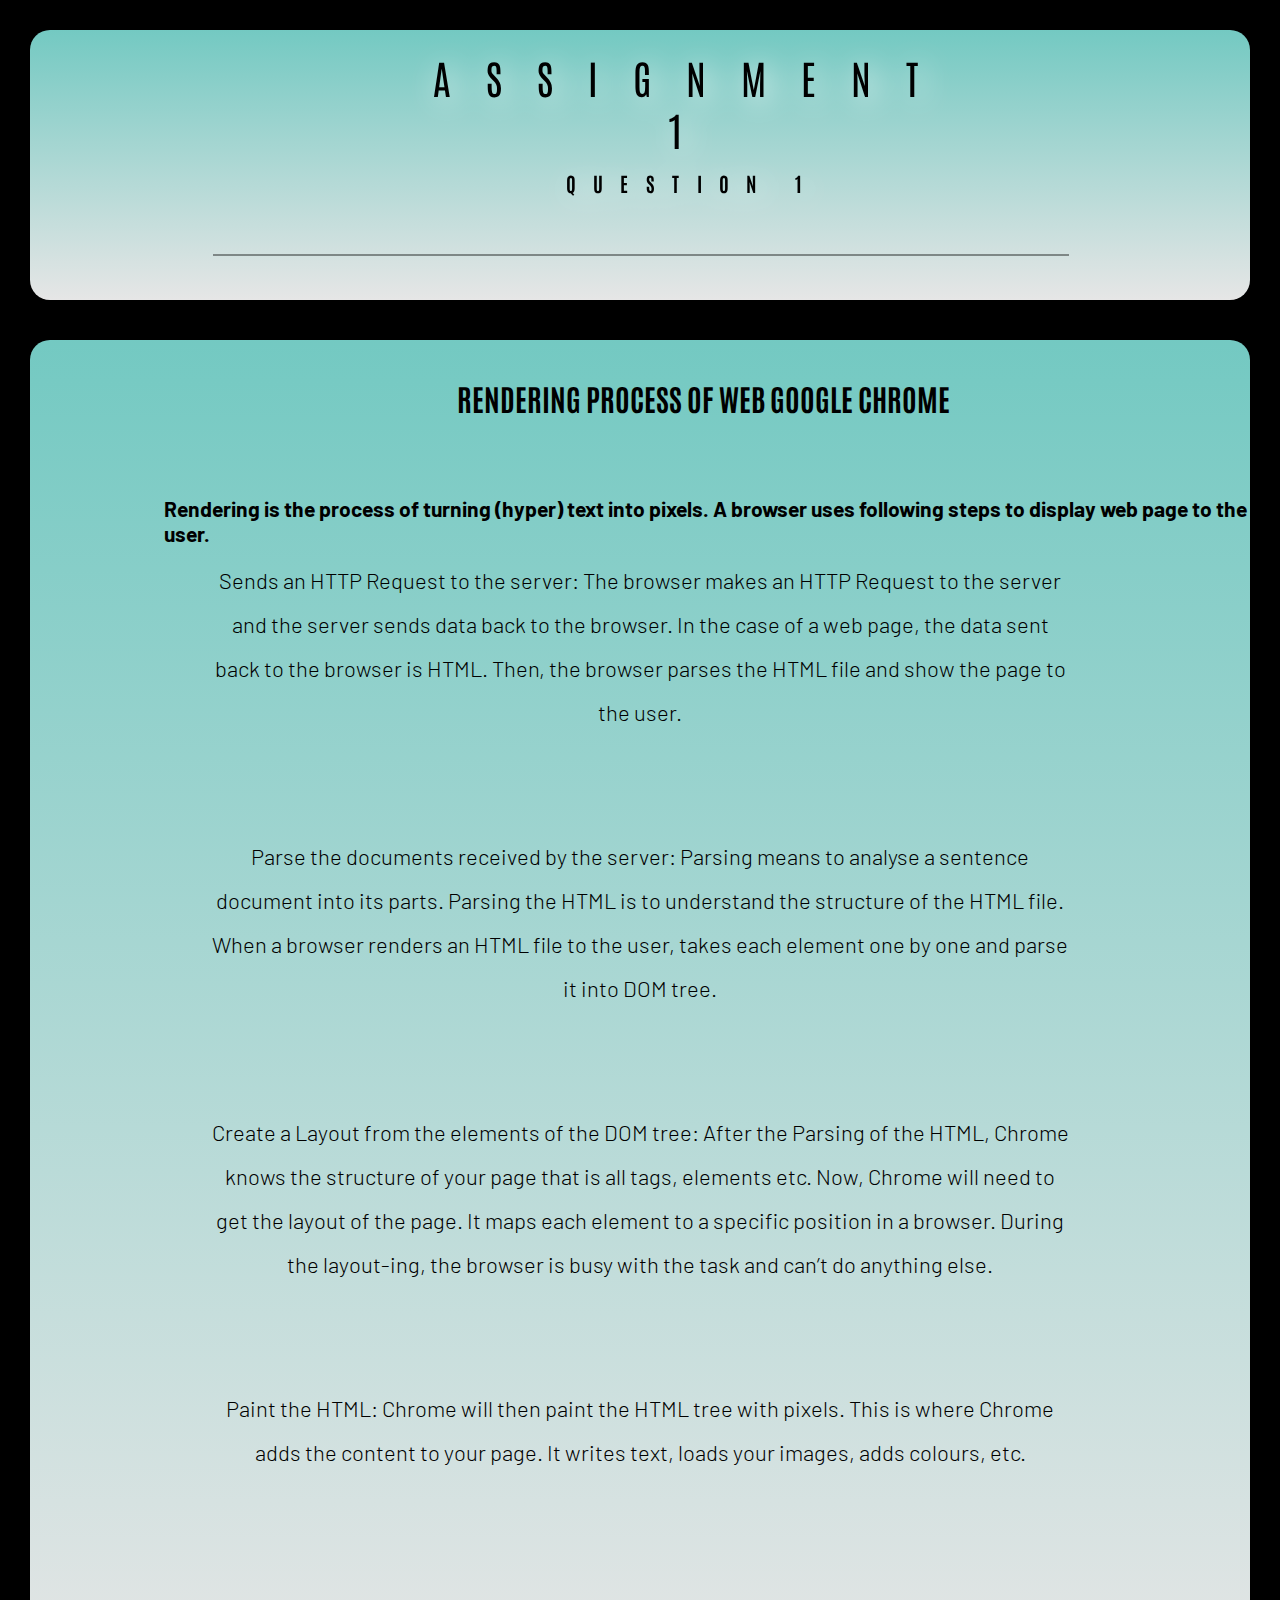
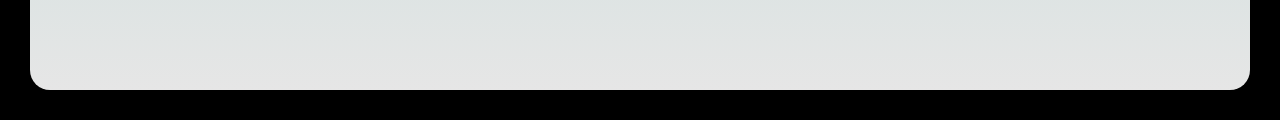
<file: Assignment1_Question1.html>
<!DOCTYPE html>
<html lang="en">

<head>
    <meta charset="UTF-8">
    <meta http-equiv="X-UA-Compatible" content="IE=edge">
    <meta name="viewport" content="width=device-width, initial-scale=1.0">
    <link
        href="https://fonts.googleapis.com/css2?family=Antonio:wght@300&family=Barlow:wght@200&family=Inconsolata:wght@300&display=swap"
        rel="stylesheet">
    <title>Assignment1_Question1</title>

    <style>
        body {
            margin: 0px;
            box-sizing: border-box;
            background-color: black;
        }

        .header {
            display: block;
            margin: 30px;
            position: relative;
        }

        .header1 {
            height: 30vh;
            background-size: cover;
            background-position: top;
            position: relative;
            /* clip-path: polygon(0 0, 100% 0, 100% 75vh, 0 100%); */
            border-radius: 20px;
        }

        .textbox {
            font-family: 'Antonio', sans-serif;
            /* font-family: 'Barlow', sans-serif;
            font-family: 'Inconsolata', monospace; */
            position: absolute;
            top: 0%;
            left: 33%;
            transform: translate(-50%, -50%);

        }

        .heading_primary {
            position: absolute;
            color: #000000;
            text-transform: uppercase;
            backface-visibility: hidden;

        }

        .heading_primary_main {
            display: block;
            color: #000000;
            text-align: center;
            font-size: 40px;
            font-weight: 400;
            letter-spacing: 35px;
            text-shadow: 5px 5px 30px #ffffff;
            animation-name: moveInLeft;
            /* animation-duration: 1s;
            animation-timing-function: ease-out; */
        }

        .heading_primary_sub {
            display: block;
            color: #000000;
            text-align: center;
            display: block;
            font-size: 20px;
            font-weight: 700;
            margin-top: 15px;
            letter-spacing: 17.4px;
            text-shadow: 5px 5px 30px #ffffff;
            /* animation: moveInRight 1s ease-out; */
        }


        .hr_1 {
            position: absolute;
            border: 1px solid #000000;
            top: 80%;
            width: 70%;
            left: 15%;
            opacity: 0.4;
        }

        /* .about_heading {
            position: absolute;
            top: 38%;
            left: 44%;
            font-family: 'Antonio', sans-serif;
            text-shadow: 5px 5px 20px #dbd3d3;
        } */

        .section_1 {
            display: block;
            position: absolute;
            top: 47%;
            left: 24%;
            text-align: center;
            text-shadow: 5px 5px 20px #dbd3d3;
            color: rgb(0, 0, 0);
            font-family: 'Antonio', sans-serif;

        }

        .content_1 {
            padding-left: 40px;

        }

        .header2 {
            height: 150vh;
            margin-top: 40px;
            background-image: linear-gradient(to bottom, rgba(57, 26, 78, 0.9), rgba(236, 189, 203, 0.9));
            background-size: cover;
            background-position: top;
            position: relative;
            /* clip-path: polygon(0 0, 100% 0, 100% 75vh, 0 100%); */
            border-radius: 20px;
        }

        .header1,
        .header2 {
            background-image: linear-gradient(to bottom, rgba(128, 223, 215, 0.9), rgba(255, 255, 255, 0.9));
        }

        .topcontent {
            position: absolute;
            top: 10%;
            left: 11%;
            font-family: 'Barlow', sans-serif;
            font-size: 18px;
            font-weight: 100;

        }

        .header2_11 {
            font-family: 'Antonio', sans-serif;
            position: absolute;
            font-size: 20px;
            font-weight: 300;
            top: 1%;
            left: 35%;
        }

        .header2_12 {
            /* font-family: 'Antonio', sans-serif; */
            font-family: 'Barlow', sans-serif;
            /* font-family: 'Inconsolata', monospace; */
            position: absolute;
            font-size: 22px;
            font-weight: 300;
            /* left: 15%; */
            text-align: center;
            margin: 0px 80px 0px 80px;
            line-height: 2;
            top: 5%;

        }

    </style>
</head>

<body>
    <header class="header">
        <div class="header1">
            <div class="textbox">
                <h1 class="heading_primary">
                    <span class="heading_primary_main">Assignment 1</span>
                    <span class="heading_primary_sub">Question 1</span>
                </h1>
            </div>
            <hr class="hr_1">

            <!-- <h2 class="about_heading"></h2> -->
        </div>
        <div class="header2">
            <div class="header2_1">
                <span class="header2_11">
                    <h2>RENDERING PROCESS OF WEB GOOGLE CHROME</h2>
                </span>
                <span class="topcontent">
                    <h3>
                        Rendering is the process of turning (hyper) text into pixels. A browser uses following steps to display web page to the user.
                    </h3>
                </span>
                <span class="header2_12">
                    <span>
                        <p style="margin: 150px 100px 100px 100px;">
                            Sends an HTTP Request to the server: The browser makes an HTTP Request to the server and the server sends data back to the browser. In the case of a web page, the data sent back to the browser is HTML. Then, the browser parses the HTML file and show the page to the user.
                        </p>
                    </span>
                    <span>
                        <p style="margin: 100px;">
                            Parse the documents received by the server: Parsing means to analyse a sentence document into its parts. Parsing the HTML is to understand the structure of the HTML file. When a browser renders an HTML file to the user, takes each element one by one and parse it into DOM tree.
                        </p>
                    </span>
                    <span>
                        <p style="margin: 100px;">
                            Create a Layout from the elements of the DOM tree: After the Parsing of the HTML, Chrome knows the structure of your page that is all tags, elements etc. Now, Chrome will need to get the layout of the page. It maps each element to a specific position in a browser. During the layout-ing, the browser is busy with the task and can’t do anything else.
                        </p>
                    </span>
                    <span>
                        <p style="margin: 100px;">
                            Paint the HTML: Chrome will then paint the HTML tree with pixels. This is where Chrome adds the content to your page. It writes text, loads your images, adds colours, etc.
                        </p>
                    </span>
                </span>
            </div>
    </header>
</body>

</html>
</file>
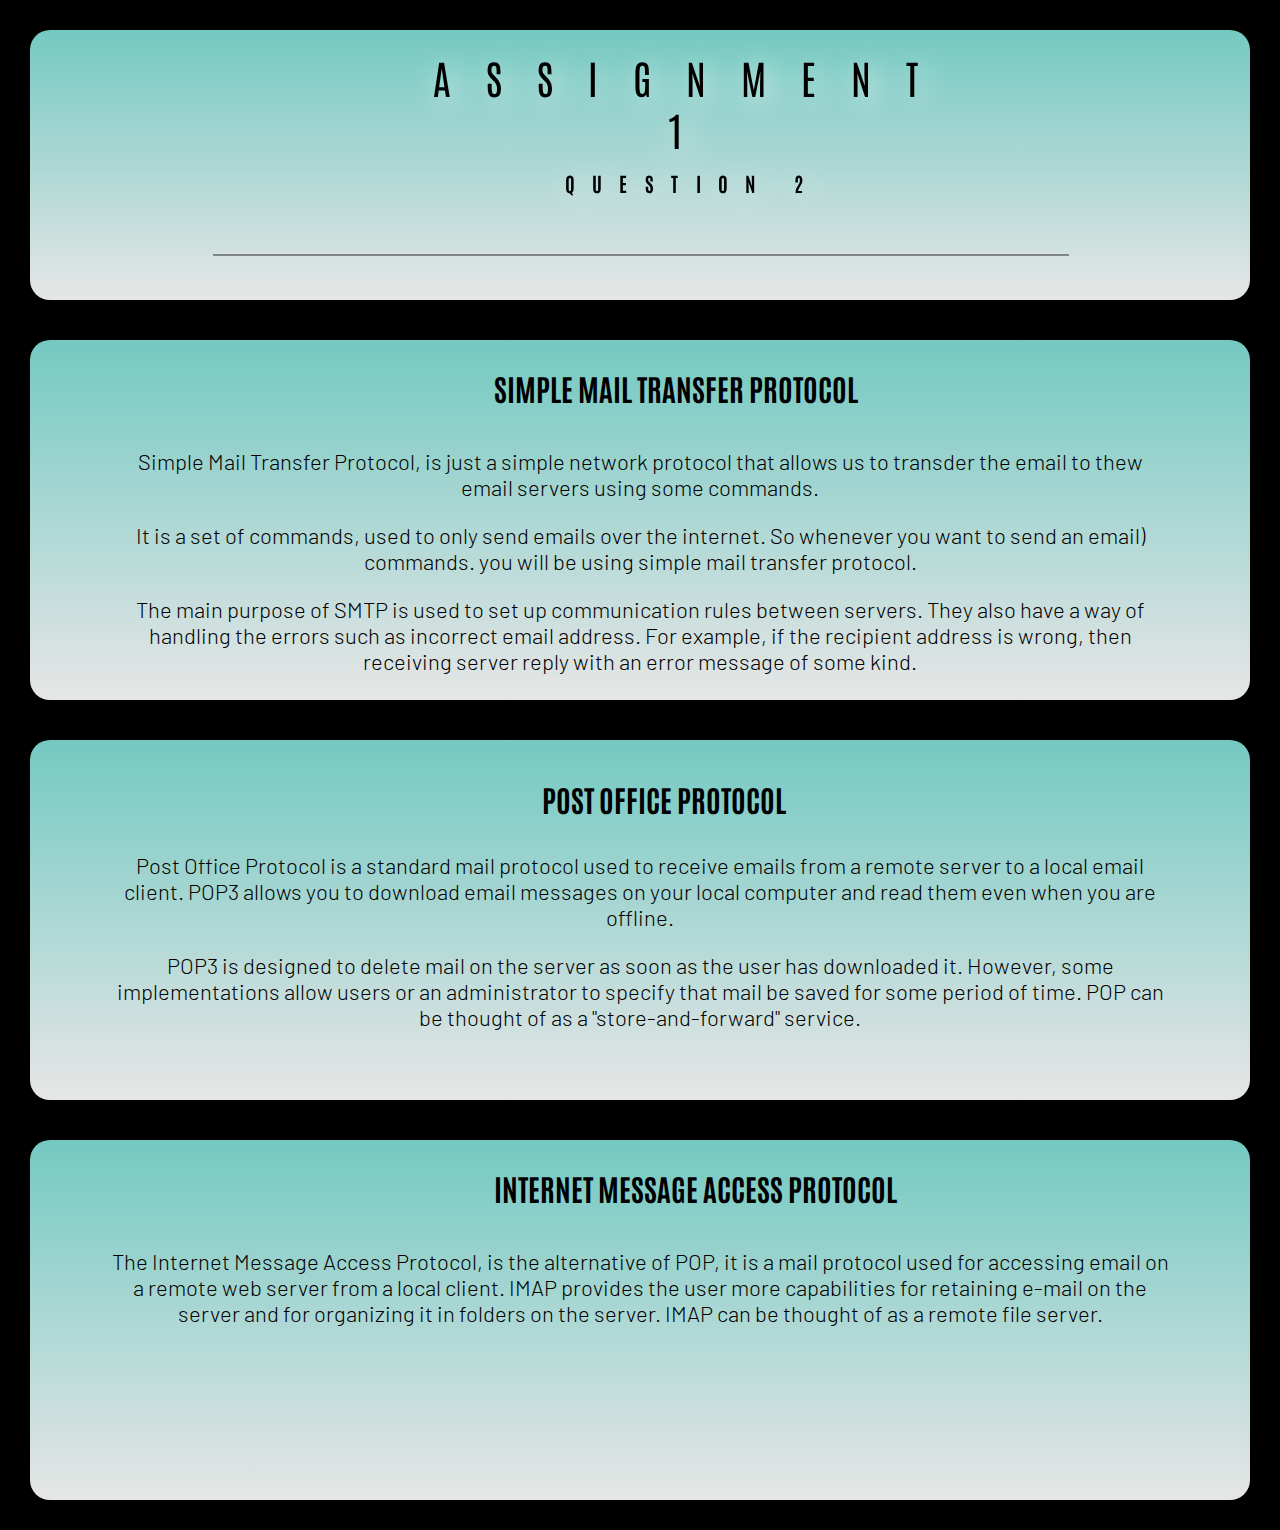
<file: Assignment1_Question2.html>
<!DOCTYPE html>
<html lang="en">

<head>
    <meta charset="UTF-8">
    <meta http-equiv="X-UA-Compatible" content="IE=edge">
    <meta name="viewport" content="width=device-width, initial-scale=1.0">
    <link
        href="https://fonts.googleapis.com/css2?family=Antonio:wght@300&family=Barlow:wght@200&family=Inconsolata:wght@300&display=swap"
        rel="stylesheet">
    <title>Assignment1_Question2</title>

    <style>
        body {
            margin: 0px;
            box-sizing: border-box;
            background-color: black;
        }

        .header {
            display: block;
            margin: 30px;
            position: relative;
        }

        .header1 {
            height: 30vh;
            background-size: cover;
            background-position: top;
            position: relative;
            /* clip-path: polygon(0 0, 100% 0, 100% 75vh, 0 100%); */
            border-radius: 20px;
        }

        .textbox {
            font-family: 'Antonio', sans-serif;
            /* font-family: 'Barlow', sans-serif;
            font-family: 'Inconsolata', monospace; */
            position: absolute;
            top: 0%;
            left: 33%;
            transform: translate(-50%, -50%);

        }

        .heading_primary {
            position: absolute;
            color: #000000;
            text-transform: uppercase;
            backface-visibility: hidden;

        }

        .heading_primary_main {
            display: block;
            color: #000000;
            text-align: center;
            font-size: 40px;
            font-weight: 400;
            letter-spacing: 35px;
            text-shadow: 5px 5px 30px #ffffff;
            animation-name: moveInLeft;
            /* animation-duration: 1s;
            animation-timing-function: ease-out; */
        }

        .heading_primary_sub {
            display: block;
            color: #000000;
            text-align: center;
            display: block;
            font-size: 20px;
            font-weight: 700;
            margin-top: 15px;
            letter-spacing: 17.4px;
            text-shadow: 5px 5px 30px #ffffff;
            /* animation: moveInRight 1s ease-out; */
        }


        .hr_1 {
            position: absolute;
            border: 1px solid #000000;
            top: 80%;
            width: 70%;
            left: 15%;
            opacity: 0.4;
        }

        /* .about_heading {
            position: absolute;
            top: 38%;
            left: 44%;
            font-family: 'Antonio', sans-serif;
            text-shadow: 5px 5px 20px #dbd3d3;
        } */

        .section_1 {
            display: block;
            position: absolute;
            top: 47%;
            left: 24%;
            text-align: center;
            text-shadow: 5px 5px 20px #dbd3d3;
            color: rgb(0, 0, 0);
            font-family: 'Antonio', sans-serif;

        }

        .content_1 {
            padding-left: 40px;

        }

        .header2 {
            height: 40vh;
            margin-top: 40px;
            background-image: linear-gradient(to bottom, rgba(57, 26, 78, 0.9), rgba(236, 189, 203, 0.9));
            background-size: cover;
            background-position: top;
            position: relative;
            /* clip-path: polygon(0 0, 100% 0, 100% 75vh, 0 100%); */
            border-radius: 20px;
        }

        .header3 {
            height: 40vh;
            margin-top: 40px;
            background-image: linear-gradient(to bottom, rgba(57, 26, 78, 0.9), rgba(236, 189, 203, 0.9));
            background-size: cover;
            background-position: top;
            position: relative;
            /* clip-path: polygon(0 0, 100% 0, 100% 75vh, 0 100%); */
            border-radius: 20px;
        }

        .header1,
        .header2,
        .header3,
        .header4{
            background-image: linear-gradient(to bottom, rgba(128, 223, 215, 0.9), rgba(255, 255, 255, 0.9));
        }

        .header2 {
            position: relative;
        }

        .header2_11 {
            font-family: 'Antonio', sans-serif;
            position: absolute;
            font-size: 20px;
            font-weight: 300;
            top: 1%;
            left: 38%;
        }

        .header2_12 {
            /* font-family: 'Antonio', sans-serif; */
            font-family: 'Barlow', sans-serif;
            /* font-family: 'Inconsolata', monospace; */
            position: absolute;
            font-size: 22px;
            font-weight: 300;
            top: 30%;
            /* left: 15%; */
            text-align: center;
            margin: 0px 80px 0px 80px;
        }
        .header3 {
            position: relative;
        }

        .header3_11 {
            font-family: 'Antonio', sans-serif;
            position: absolute;
            font-size: 20px;
            font-weight: 300;
            top: 4%;
            left: 42%;
        }

        .header3_12 {
            /* font-family: 'Antonio', sans-serif; */
            font-family: 'Barlow', sans-serif;
            /* font-family: 'Inconsolata', monospace; */
            position: absolute;
            font-size: 22px;
            font-weight: 300;
            top: 25%;
            /* left: 15%; */
            text-align: center;
            margin: 0px 80px 0px 80px;
        }

        .header4 {
            position: relative;
            height: 40vh;
        }

        .header4_11 {
            font-family: 'Antonio', sans-serif;
            position: absolute;
            font-size: 20px;
            font-weight: 300;
            top: 7%;
            left: 40%;
        }

        .header4_12 {
            /* font-family: 'Antonio', sans-serif; */
            font-family: 'Barlow', sans-serif;
            /* font-family: 'Inconsolata', monospace; */
            position: absolute;
            font-size: 22px;
            font-weight: 300;
            top: 25%;
            /* left: 15%; */
            text-align: center;
            margin: 0px 80px 0px 80px;
        }

    </style>
</head>

<body>
    <header class="header">
        <div class="header1">
            <div class="textbox">
                <h1 class="heading_primary">
                    <span class="heading_primary_main">Assignment 1</span>
                    <span class="heading_primary_sub">Question 2</span>
                </h1>
            </div>
            <hr class="hr_1">

            <!-- <h2 class="about_heading"></h2> -->
        </div>
        <div class="header2">
            <div class="header2_1">
                <span class="header2_11">
                    <h2>SIMPLE MAIL TRANSFER PROTOCOL</h2>
                </span>
                <span class="header2_12">Simple Mail Transfer Protocol, is just a simple network protocol that allows us to transder the email to thew email servers using some commands. <p>It is a set of commands, used to only send emails over the internet. So whenever you want to send an email) commands. you will be using simple mail transfer protocol.</p> <p>The main purpose of SMTP is used to set up communication rules between servers. They also have a way of handling the errors such as incorrect email address. For example, if the recipient address is wrong, then receiving server reply with an error message of some kind.</p></span>
            </div>
        </div>
        <div class="header3">
            <div class="header3_1">
                <span class="header3_11">
                    <h2>POST OFFICE PROTOCOL</h2>
                </span>
                <span class="header3_12"><p>Post Office Protocol is a standard mail protocol used to receive emails from a remote server to a local email client. POP3 allows you to download email messages on your local computer and read them even when you are offline.</p> <p>POP3 is designed to delete mail on the server as soon as the user has downloaded it. However, some implementations allow users or an administrator to specify that mail be saved for some period of time. POP can be thought of as a "store-and-forward" service.</p>
                </span>
            </div>
        </div>
        <div class="header2">
            <div class="header2_1">
                <span class="header2_11">
                    <h2>INTERNET MESSAGE ACCESS PROTOCOL</h2>
                </span>
                <span class="header2_12">The Internet Message Access Protocol, is the alternative of POP, it is a mail protocol used for accessing email on a remote web server from a local client. IMAP provides the user more capabilities for retaining e-mail on the server and for organizing it in folders on the server. IMAP can be thought of as a remote file server.
                </span>
            </div>
        </div>
    </header>
</body>

</html>
</file>
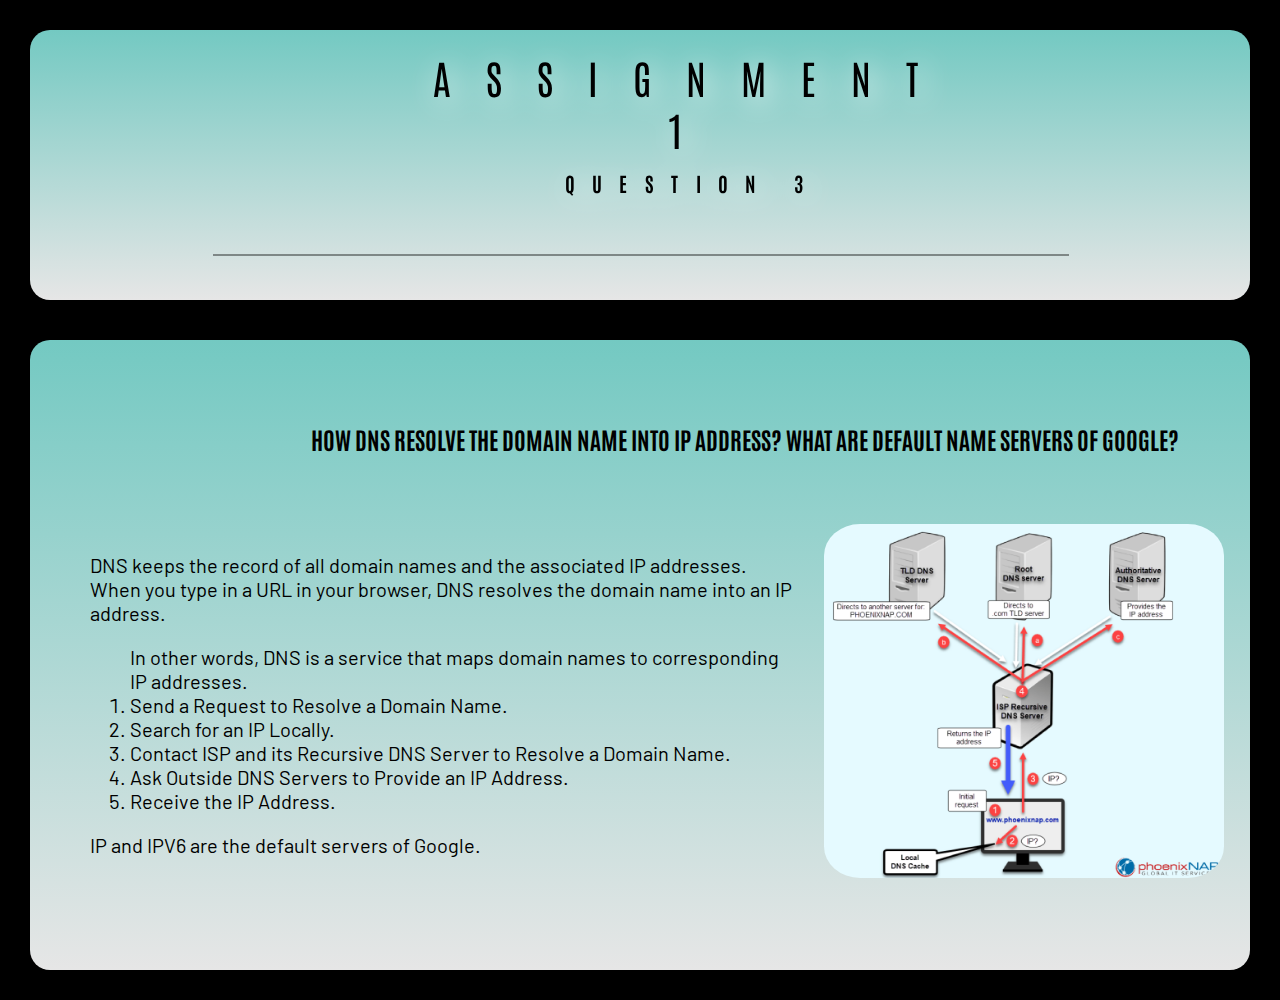
<file: Assignment1_Question3.html>
<!DOCTYPE html>
<html lang="en">

<head>
    <meta charset="UTF-8">
    <meta http-equiv="X-UA-Compatible" content="IE=edge">
    <meta name="viewport" content="width=device-width, initial-scale=1.0">
    <link
        href="https://fonts.googleapis.com/css2?family=Antonio:wght@300&family=Barlow:wght@200&family=Inconsolata:wght@300&display=swap"
        rel="stylesheet">
    <title>Assignment1_Question3</title>

    <style>
        body {
            margin: 0px;
            box-sizing: border-box;
            background-color: black;
        }

        .header {
            display: block;
            margin: 30px;
            position: relative;
        }

        .header1 {
            height: 30vh;
            background-size: cover;
            background-position: top;
            position: relative;
            /* clip-path: polygon(0 0, 100% 0, 100% 75vh, 0 100%); */
            border-radius: 20px;
        }

        .textbox {
            font-family: 'Antonio', sans-serif;
            /* font-family: 'Barlow', sans-serif;
            font-family: 'Inconsolata', monospace; */
            position: absolute;
            top: 0%;
            left: 33%;
            transform: translate(-50%, -50%);

        }

        .heading_primary {
            position: absolute;
            color: #000000;
            text-transform: uppercase;
            backface-visibility: hidden;

        }

        .heading_primary_main {
            display: block;
            color: #000000;
            text-align: center;
            font-size: 40px;
            font-weight: 400;
            letter-spacing: 35px;
            text-shadow: 5px 5px 30px #ffffff;
            animation-name: moveInLeft;
            /* animation-duration: 1s;
            animation-timing-function: ease-out; */
        }

        .heading_primary_sub {
            display: block;
            color: #000000;
            text-align: center;
            display: block;
            font-size: 20px;
            font-weight: 700;
            margin-top: 15px;
            letter-spacing: 17.4px;
            text-shadow: 5px 5px 30px #ffffff;
            /* animation: moveInRight 1s ease-out; */
        }


        .hr_1 {
            position: absolute;
            border: 1px solid #000000;
            top: 80%;
            width: 70%;
            left: 15%;
            opacity: 0.4;
        }

        /* .about_heading {
            position: absolute;
            top: 38%;
            left: 44%;
            font-family: 'Antonio', sans-serif;
            text-shadow: 5px 5px 20px #dbd3d3;
        } */

        .section_1 {
            display: block;
            position: absolute;
            top: 47%;
            left: 24%;
            text-align: center;
            text-shadow: 5px 5px 20px #dbd3d3;
            color: rgb(0, 0, 0);
            font-family: 'Antonio', sans-serif;

        }

        .content_1 {
            padding-left: 40px;
            font-family: 'Barlow', sans-serif;
            font-size: 20px;
            /* font-weight: 400; */

        }

        .header2 {
            height: 70vh;
            margin-top: 40px;
            background-image: linear-gradient(to bottom, rgba(57, 26, 78, 0.9), rgba(236, 189, 203, 0.9));
            background-size: cover;
            background-position: top;
            position: relative;
            /* clip-path: polygon(0 0, 100% 0, 100% 75vh, 0 100%); */
            border-radius: 20px;
        }

        .header3 {
            height: 100vh;
            margin-top: 40px;
            background-image: linear-gradient(to bottom, rgba(57, 26, 78, 0.9), rgba(236, 189, 203, 0.9));
            background-size: cover;
            background-position: top;
            position: relative;
            /* clip-path: polygon(0 0, 100% 0, 100% 75vh, 0 100%); */
            border-radius: 20px;
        }

        .header1,
        .header2,
        .header3 {
            background-image: linear-gradient(to bottom, rgba(128, 223, 215, 0.9), rgba(255, 255, 255, 0.9));
        }

        .header2 {
            position: relative;
            font-family: 'Antonio', sans-serif
        }

        .header2_11 {
            font-family: 'Antonio', sans-serif;
            position: absolute;
            font-size: 20px;
            font-weight: 300;
            top: 7%;
            left: 44%;
        }

        .header2_12 {
            position: absolute;
            top: 10%;
            left: 23%;
        }

        .dnsimg{
            width: 400px;
            text-align: center;
            border: 2px;
            padding: 5px;
            border-bottom: 50px;
            border-radius: 10%;
        }

        table{
            position: absolute;
            top: 25%;
        }

    </style>
</head>

<body>
    <header class="header">
        <div class="header1">
            <div class="textbox">
                <h1 class="heading_primary">
                    <span class="heading_primary_main">Assignment 1</span>
                    <span class="heading_primary_sub">Question 3</span>
                </h1>
            </div>
            <hr class="hr_1">

            <!-- <h2 class="about_heading"></h2> -->
        </div>
        <div class="header2">
            <h2 class="header2_12">HOW DNS RESOLVE THE DOMAIN NAME INTO IP ADDRESS? WHAT ARE DEFAULT NAME SERVERS OF GOOGLE?
            </h2>
            <table cellspacing="20">
                <tr>
                    <td class="content_1">
                        <h1></h2>
                            <p>DNS keeps the record of all domain names and the associated IP addresses. When you type in a URL in your browser, DNS resolves the domain name into an IP address.</p>
                            <p>
                                <ol>In other words, DNS is a service that maps domain names to corresponding IP addresses.
                                    <li>Send a Request to Resolve a Domain Name.</li>
                                    <li>Search for an IP Locally.</li>
                                    <li>Contact ISP and its Recursive DNS Server to Resolve a Domain Name.</li>
                                    <li>Ask Outside DNS Servers to Provide an IP Address.</li>
                                    <li>Receive the IP Address.</li>
                                </ol>
                            </p>
                            <p>IP and IPV6 are the default servers of Google.</p>
                        </td>
                    <td><img src="DNA1.png" alt="My Profile Picture" class="dnsimg"></a></td>
                </tr>
            </table>
        </div>
    </header>
</body>

</html>
</file>
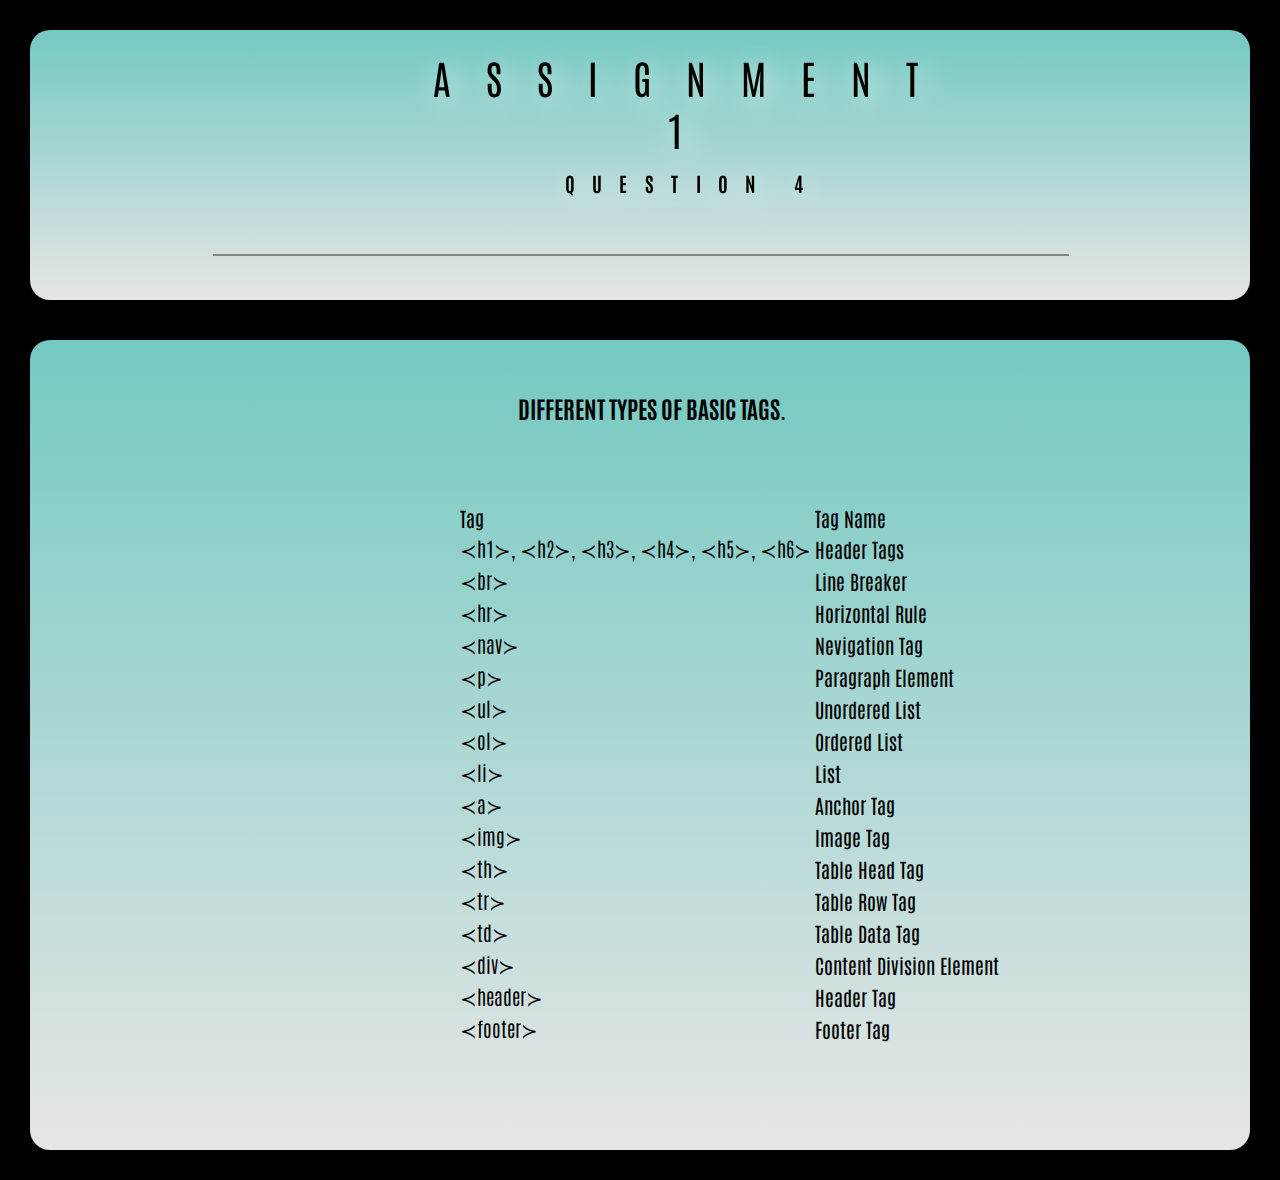
<file: Assignment1_Question4.html>
<!DOCTYPE html>
<html lang="en">

<head>
    <meta charset="UTF-8">
    <meta http-equiv="X-UA-Compatible" content="IE=edge">
    <meta name="viewport" content="width=device-width, initial-scale=1.0">
    <link
        href="https://fonts.googleapis.com/css2?family=Antonio:wght@300&family=Barlow:wght@200&family=Inconsolata:wght@300&display=swap"
        rel="stylesheet">
    <title>Assignment1_Question4</title>

    <style>
        body {
            margin: 0px;
            box-sizing: border-box;
            background-color: black;
        }

        .header {
            display: block;
            margin: 30px;
            position: relative;
        }

        .header1 {
            height: 30vh;
            background-size: cover;
            background-position: top;
            position: relative;
            /* clip-path: polygon(0 0, 100% 0, 100% 75vh, 0 100%); */
            border-radius: 20px;
        }

        .textbox {
            font-family: 'Antonio', sans-serif;
            /* font-family: 'Barlow', sans-serif;
            font-family: 'Inconsolata', monospace; */
            position: absolute;
            top: 0%;
            left: 33%;
            transform: translate(-50%, -50%);

        }

        .heading_primary {
            position: absolute;
            color: #000000;
            text-transform: uppercase;
            backface-visibility: hidden;

        }

        .heading_primary_main {
            display: block;
            color: #000000;
            text-align: center;
            font-size: 40px;
            font-weight: 400;
            letter-spacing: 35px;
            text-shadow: 5px 5px 30px #ffffff;
            animation-name: moveInLeft;
            /* animation-duration: 1s;
            animation-timing-function: ease-out; */
        }

        .heading_primary_sub {
            display: block;
            color: #000000;
            text-align: center;
            display: block;
            font-size: 20px;
            font-weight: 700;
            margin-top: 15px;
            letter-spacing: 17.4px;
            text-shadow: 5px 5px 30px #ffffff;
            /* animation: moveInRight 1s ease-out; */
        }


        .hr_1 {
            position: absolute;
            border: 1px solid #000000;
            top: 80%;
            width: 70%;
            left: 15%;
            opacity: 0.4;
        }

        /* .about_heading {
            position: absolute;
            top: 38%;
            left: 44%;
            font-family: 'Antonio', sans-serif;
            text-shadow: 5px 5px 20px #dbd3d3;
        } */

        .section_1 {
            display: block;
            position: absolute;
            top: 47%;
            left: 24%;
            text-align: center;
            text-shadow: 5px 5px 20px #dbd3d3;
            color: rgb(0, 0, 0);
            font-family: 'Antonio', sans-serif;

        }

        .content_1 {
            padding-left: 40px;

        }

        .header2 {
            height: 90vh;
            margin-top: 40px;
            background-image: linear-gradient(to bottom, rgba(57, 26, 78, 0.9), rgba(236, 189, 203, 0.9));
            background-size: cover;
            background-position: top;
            position: relative;
            /* clip-path: polygon(0 0, 100% 0, 100% 75vh, 0 100%); */
            border-radius: 20px;
        }

        .header1,
        .header2 {
            background-image: linear-gradient(to bottom, rgba(128, 223, 215, 0.9), rgba(255, 255, 255, 0.9));
        }

        .header2 {
            position: relative;
        }

        .header2_11 {
            font-family: 'Antonio', sans-serif;
            position: absolute;
            font-size: 20px;
            font-weight: 300;
            top: 20%;
            left: 35%;
        }

        .header2_1{
            font-family: 'Antonio', sans-serif;
            position: absolute;
            top: 4%;
            left: 40%;
        }

    </style>
</head>

<body>
    <header class="header">
        <div class="header1">
            <div class="textbox">
                <h1 class="heading_primary">
                    <span class="heading_primary_main">Assignment 1</span>
                    <span class="heading_primary_sub">Question 4</span>
                </h1>
            </div>
            <hr class="hr_1">

            <!-- <h2 class="about_heading"></h2> -->
        </div>
        <div class="header2">
            <span class="header2_1">
                <h2>DIFFERENT TYPES OF BASIC TAGS.</h2>
            </span>
            <table>
                <tbody class="header2_11">
                    <tr>
                        <td><strong>Tag</strong></td>
                        <td><strong>Tag Name</strong></td>
                        
                    </tr>
                    <tr>
                        <td>&pr;h1&sc;, &pr;h2&sc;, &pr;h3&sc;, &pr;h4&sc;, &pr;h5&sc;, &pr;h6&sc;</td>
                        <td><span style="font-weight: 400;">Header Tags</span></td>
                        
                    </tr>
                    <tr>
                        <td>&pr;br&sc;</td>
                        <td><span style="font-weight: 400;">Line Breaker</span></td>
                        
                    </tr>
                    <tr>
                        <td>&pr;hr&sc;</td>
                        <td><span style="font-weight: 400;">Horizontal Rule</span></td>
                        
                    </tr>
                    <tr>
                        <td>&pr;nav&sc;</td>
                        <td><span style="font-weight: 400;">Nevigation Tag</span>
                        </td>
                        
                    </tr>
                    <tr>
                        <td>&pr;p&sc;</td>
                        <td><span style="font-weight: 400;">Paragraph Element</span></td>
                        
                    </tr>
                    <tr>
                        <td>&pr;ul&sc;</td>
                        <td><span style="font-weight: 400;">Unordered List</span></td>
                        
                    </tr>
                    <tr>
                        <td>&pr;ol&sc;</td>
                        <td><span style="font-weight: 400;">Ordered List</span></td>
                        
                    </tr>
                    <tr>
                        <td>&pr;li&sc;</td>
                        <td><span style="font-weight: 400;">List</span></td>
                        
                    </tr>
                    <tr>
                        <td>&pr;a&sc;</td>
                        <td><span style="font-weight: 400;">Anchor Tag</span></td>
                        
                    </tr>
                    <tr>
                        <td>&pr;img&sc;</td>
                        <td><span style="font-weight: 400;">Image Tag</span></td>
                        
                    </tr>
                    <tr>
                        <td>&pr;th&sc;</td>
                        <td><span style="font-weight: 400;">Table Head Tag</span></td>
                        
                    </tr>
                    <tr>
                        <td>&pr;tr&sc;</td>
                        <td><span style="font-weight: 400;">Table Row Tag</span></td>
                        
                    </tr>
                    <tr>
                        <td>&pr;td&sc;</td>
                        <td><span style="font-weight: 400;">Table Data Tag</span></td>
                        
                    </tr>
                    <tr>
                        <td>&pr;div&sc;</td>
                        <td><span style="font-weight: 400;">Content Division Element</span></td>
                        
                    </tr>
                    <tr>
                        <td>&pr;header&sc;</td>
                        <td><span style="font-weight: 400;">Header Tag</span></td>
                        
                    </tr>
                    <tr>
                        <td>&pr;footer&sc;</td>
                        <td><span style="font-weight: 400;">Footer Tag</span></td>
                        
                    </tr>
                </tbody>
            </table>
        </div>
    </header>
</body>

</html>
</file>
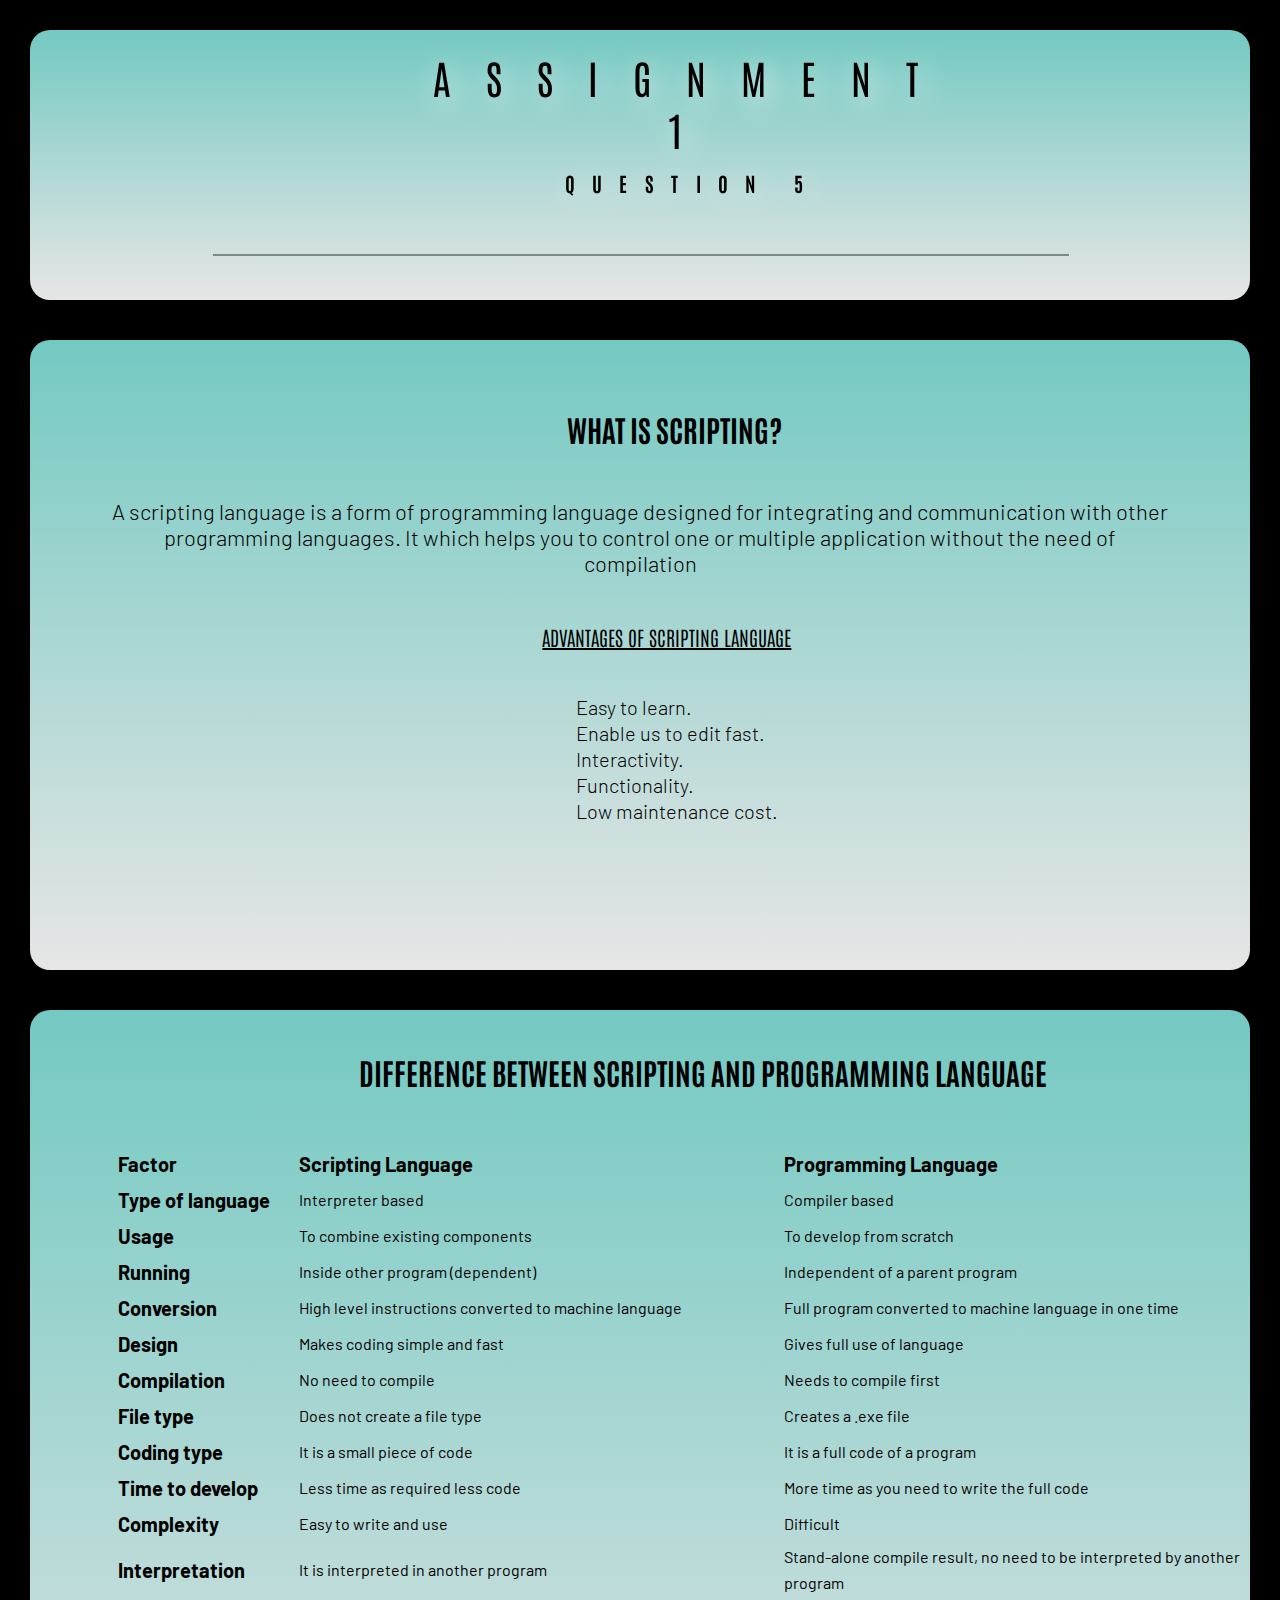
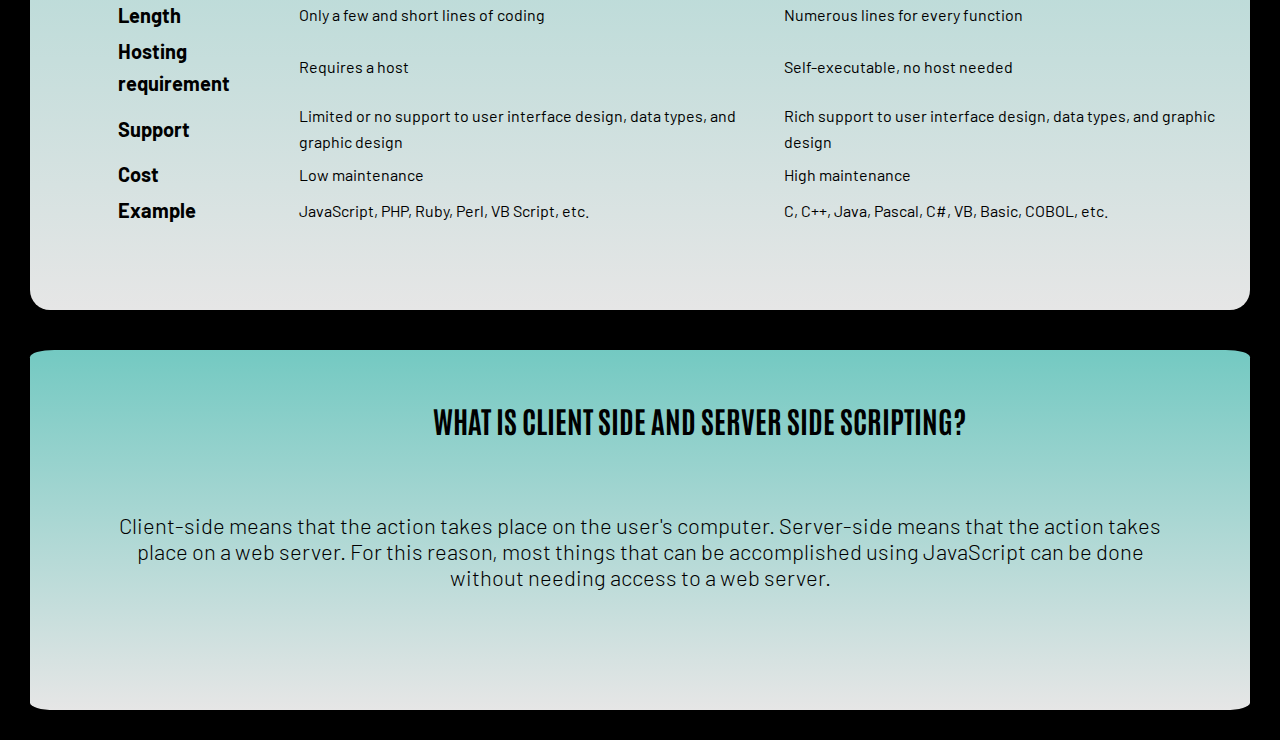
<file: Assignment1_Question5.html>
<!DOCTYPE html>
<html lang="en">

<head>
    <meta charset="UTF-8">
    <meta http-equiv="X-UA-Compatible" content="IE=edge">
    <meta name="viewport" content="width=device-width, initial-scale=1.0">
    <link
        href="https://fonts.googleapis.com/css2?family=Antonio:wght@300&family=Barlow:wght@200&family=Inconsolata:wght@300&display=swap"
        rel="stylesheet">
    <title>Assignment1_Question5</title>

    <style>
        body {
            margin: 0px;
            box-sizing: border-box;
            background-color: black;
        }

        .header {
            display: block;
            margin: 30px;
            position: relative;
        }

        .header1 {
            height: 30vh;
            background-size: cover;
            background-position: top;
            position: relative;
            /* clip-path: polygon(0 0, 100% 0, 100% 75vh, 0 100%); */
            border-radius: 20px;
        }

        .textbox {
            font-family: 'Antonio', sans-serif;
            /* font-family: 'Barlow', sans-serif;
            font-family: 'Inconsolata', monospace; */
            position: absolute;
            top: 0%;
            left: 33%;
            transform: translate(-50%, -50%);

        }

        .heading_primary {
            position: absolute;
            color: #000000;
            text-transform: uppercase;
            backface-visibility: hidden;

        }

        .heading_primary_main {
            display: block;
            color: #000000;
            text-align: center;
            font-size: 40px;
            font-weight: 400;
            letter-spacing: 35px;
            text-shadow: 5px 5px 30px #ffffff;
            animation-name: moveInLeft;
            /* animation-duration: 1s;
            animation-timing-function: ease-out; */
        }

        .heading_primary_sub {
            display: block;
            color: #000000;
            text-align: center;
            display: block;
            font-size: 20px;
            font-weight: 700;
            margin-top: 15px;
            letter-spacing: 17.4px;
            text-shadow: 5px 5px 30px #ffffff;
            /* animation: moveInRight 1s ease-out; */
        }


        .hr_1 {
            position: absolute;
            border: 1px solid #000000;
            top: 80%;
            width: 70%;
            left: 15%;
            opacity: 0.4;
        }

        /* .about_heading {
            position: absolute;
            top: 38%;
            left: 44%;
            font-family: 'Antonio', sans-serif;
            text-shadow: 5px 5px 20px #dbd3d3;
        } */

        .section_1 {
            display: block;
            position: absolute;
            top: 47%;
            left: 24%;
            text-align: center;
            text-shadow: 5px 5px 20px #dbd3d3;
            color: rgb(0, 0, 0);
            font-family: 'Antonio', sans-serif;

        }

        .content_1 {
            padding-left: 40px;

        }

        .header2 {
            height: 70vh;
            margin-top: 40px;
            background-image: linear-gradient(to bottom, rgba(57, 26, 78, 0.9), rgba(236, 189, 203, 0.9));
            background-size: cover;
            background-position: top;
            position: relative;
            /* clip-path: polygon(0 0, 100% 0, 100% 75vh, 0 100%); */
            border-radius: 20px;
        }

        .header3 {
            height: 100vh;
            margin-top: 40px;
            background-image: linear-gradient(to bottom, rgba(57, 26, 78, 0.9), rgba(236, 189, 203, 0.9));
            background-size: cover;
            background-position: top;
            position: relative;
            /* clip-path: polygon(0 0, 100% 0, 100% 75vh, 0 100%); */
            border-radius: 20px;
        }

        .header1,
        .header2,
        .header3 {
            background-image: linear-gradient(to bottom, rgba(128, 223, 215, 0.9), rgba(255, 255, 255, 0.9));
        }

        .header2 {
            position: relative;
        }

        .header2_11 {
            font-family: 'Antonio', sans-serif;
            position: absolute;
            font-size: 20px;
            font-weight: 300;
            top: 7%;
            left: 44%;
        }

        .header2_12 {
            /* font-family: 'Antonio', sans-serif; */
            font-family: 'Barlow', sans-serif;
            /* font-family: 'Inconsolata', monospace; */
            position: absolute;
            font-size: 22px;
            font-weight: 300;
            top: 25%;
            /* left: 15%; */
            text-align: center;
            margin: 0px 80px 0px 80px;
        }

        .header2_13 {
            font-family: 'Antonio', sans-serif;
            position: absolute;
            font-size: 20px;
            font-weight: 300;
            top: 45%;
            left: 42%;
        }

        .header2_14 {
            font-family: 'Barlow', sans-serif;
            position: absolute;
            font-size: 22px;
            font-weight: 300;
            font-size: 20px;
            font-weight: 300;
            line-height: 1.3;
            top: 53%;
            left: 41.5%;
        }

        .header3 {
            border-collapse: collapse;
            font-family: 'Barlow', sans-serif;
            position: relative;
            /* border-spacing: 0; */
            line-height: 1.6;
            margin-bottom: 40px;
            /* width: 100%; */
        }

        .header3_1{
            font-family: 'Antonio', sans-serif;
            position: absolute;
            font-size: 20px;
            font-weight: 300;
            top: 1.5%;
            left: 27%;
        }

        .header3_11{
            position: absolute;
            top: 15%;
            left: 7%;
        }

        strong{
            font-size: 20px;
        }

        .header4 {
            position: relative;
            background-image: linear-gradient(to bottom, rgba(128, 223, 215, 0.9), rgba(255, 255, 255, 0.9));
            height: 40vh;
            border-radius: 2%;
        }

        .header4_11 {
            font-family: 'Antonio', sans-serif;
            position: absolute;
            font-size: 20px;
            font-weight: 300;
            top: 7%;
            left: 33%;
        }

        .header4_12 {
            /* font-family: 'Antonio', sans-serif; */
            font-family: 'Barlow', sans-serif;
            /* font-family: 'Inconsolata', monospace; */
            position: absolute;
            font-size: 22px;
            font-weight: 300;
            top: 45%;
            /* left: 15%; */
            text-align: center;
            margin: 0px 80px 0px 80px;
        }

    </style>
</head>

<body>
    <header class="header">
        <div class="header1">
            <div class="textbox">
                <h1 class="heading_primary">
                    <span class="heading_primary_main">Assignment 1</span>
                    <span class="heading_primary_sub">Question 5</span>
                </h1>
            </div>
            <hr class="hr_1">

            <!-- <h2 class="about_heading"></h2> -->
        </div>
        <div class="header2">
            <div class="header2_1">
                <span class="header2_11">
                    <h2>WHAT IS SCRIPTING?</h2>
                </span>
                <span class="header2_12">A scripting language is a form of programming language designed for integrating
                    and communication with other programming languages. It which helps you to control one or multiple
                    application without the need of compilation</span>
                <span class="header2_13"><u>ADVANTAGES OF SCRIPTING LANGUAGE</u></span>
                <span class="header2_14">
                    <ul style="list-style-type: none;">
                        <li>Easy to learn.</li>
                        <li>Enable us to edit fast.</li>
                        <li>Interactivity.</li>
                        <li>Functionality.</li>
                        <li>Low maintenance cost.</li>
                    </ul>
                </span>
            </div>
        </div>
        <div class="header3">
            <span class="header3_1">
                <h2>DIFFERENCE BETWEEN SCRIPTING AND PROGRAMMING LANGUAGE</h2>
            </span>
            <table>
                <tbody class="header3_11">
                    <tr>
                        <td><strong>Factor</strong></td>
                        <td><strong>Scripting Language</strong></td>
                        <td><strong>Programming Language</strong></td>
                    </tr>
                    <tr>
                        <td><strong>Type of language</strong></td>
                        <td><span style="font-weight: 400;">Interpreter based</span></td>
                        <td><span style="font-weight: 400;">Compiler based</span></td>
                    </tr>
                    <tr>
                        <td><strong>Usage</strong></td>
                        <td><span style="font-weight: 400;">To combine existing components</span></td>
                        <td><span style="font-weight: 400;">To develop from scratch</span></td>
                    </tr>
                    <tr>
                        <td><strong>Running</strong></td>
                        <td><span style="font-weight: 400;">Inside other program (dependent)</span></td>
                        <td><span style="font-weight: 400;">Independent of a parent program</span></td>
                    </tr>
                    <tr>
                        <td><strong>Conversion</strong></td>
                        <td><span style="font-weight: 400;">High level instructions converted to machine language</span>
                        </td>
                        <td><span style="font-weight: 400;">Full program converted to machine language in one
                                time</span></td>
                    </tr>
                    <tr>
                        <td><strong>Design</strong></td>
                        <td><span style="font-weight: 400;">Makes coding simple and fast</span></td>
                        <td><span style="font-weight: 400;">Gives full use of language</span></td>
                    </tr>
                    <tr>
                        <td><strong>Compilation</strong></td>
                        <td><span style="font-weight: 400;">No need to compile</span></td>
                        <td><span style="font-weight: 400;">Needs to compile first</span></td>
                    </tr>
                    <tr>
                        <td><strong>File type</strong></td>
                        <td><span style="font-weight: 400;">Does not create a file type</span></td>
                        <td><span style="font-weight: 400;">Creates a .exe file</span></td>
                    </tr>
                    <tr>
                        <td><strong>Coding type</strong></td>
                        <td><span style="font-weight: 400;">It is a small piece of code</span></td>
                        <td><span style="font-weight: 400;">It is a full code of a program</span></td>
                    </tr>
                    <tr>
                        <td><strong>Time to develop</strong></td>
                        <td><span style="font-weight: 400;">Less time as required less code</span></td>
                        <td><span style="font-weight: 400;">More time as you need to write the full code</span></td>
                    </tr>
                    <tr>
                        <td><strong>Complexity</strong></td>
                        <td><span style="font-weight: 400;">Easy to write and use</span></td>
                        <td><span style="font-weight: 400;">Difficult</span></td>
                    </tr>
                    <tr>
                        <td><strong>Interpretation</strong></td>
                        <td><span style="font-weight: 400;">It is interpreted in another program</span></td>
                        <td><span style="font-weight: 400;">Stand-alone compile result, no need to be interpreted by
                                another program</span></td>
                    </tr>
                    <tr>
                        <td><strong>Length</strong></td>
                        <td><span style="font-weight: 400;">Only a few and short lines of coding</span></td>
                        <td><span style="font-weight: 400;">Numerous lines for every function</span></td>
                    </tr>
                    <tr>
                        <td><strong>Hosting requirement</strong></td>
                        <td><span style="font-weight: 400;">Requires a host</span></td>
                        <td><span style="font-weight: 400;">Self-executable, no host needed</span></td>
                    </tr>
                    <tr>
                        <td><strong>Support</strong></td>
                        <td><span style="font-weight: 400;">Limited or no support to user interface design, data types,
                                and graphic design</span></td>
                        <td><span style="font-weight: 400;">Rich support to user interface design, data types, and
                                graphic design</span></td>
                    </tr>
                    <tr>
                        <td><strong>Cost</strong></td>
                        <td><span style="font-weight: 400;">Low maintenance</span></td>
                        <td><span style="font-weight: 400;">High maintenance</span></td>
                    </tr>
                    <tr>
                        <td><strong>Example</strong></td>
                        <td><span style="font-weight: 400;">JavaScript, PHP, Ruby, Perl, VB Script, etc.</span></td>
                        <td><span style="font-weight: 400;">C, C++, Java, Pascal, C#, VB, Basic, COBOL, etc.</span></td>
                    </tr>
                </tbody>
            </table>
        </div>
        <div class="header4">
            <div class="header4_1">
                <span class="header4_11">
                    <h2>WHAT IS CLIENT SIDE AND SERVER SIDE SCRIPTING?</h2>
                </span>
                <span class="header4_12">Client-side means that the action takes place on the user's computer. Server-side means that the action takes place on a web server. For this reason, most things that can be accomplished using JavaScript can be done without needing access to a web server.
                </span>
            </div>
        </div>
    </header>
</body>

</html>
</file>
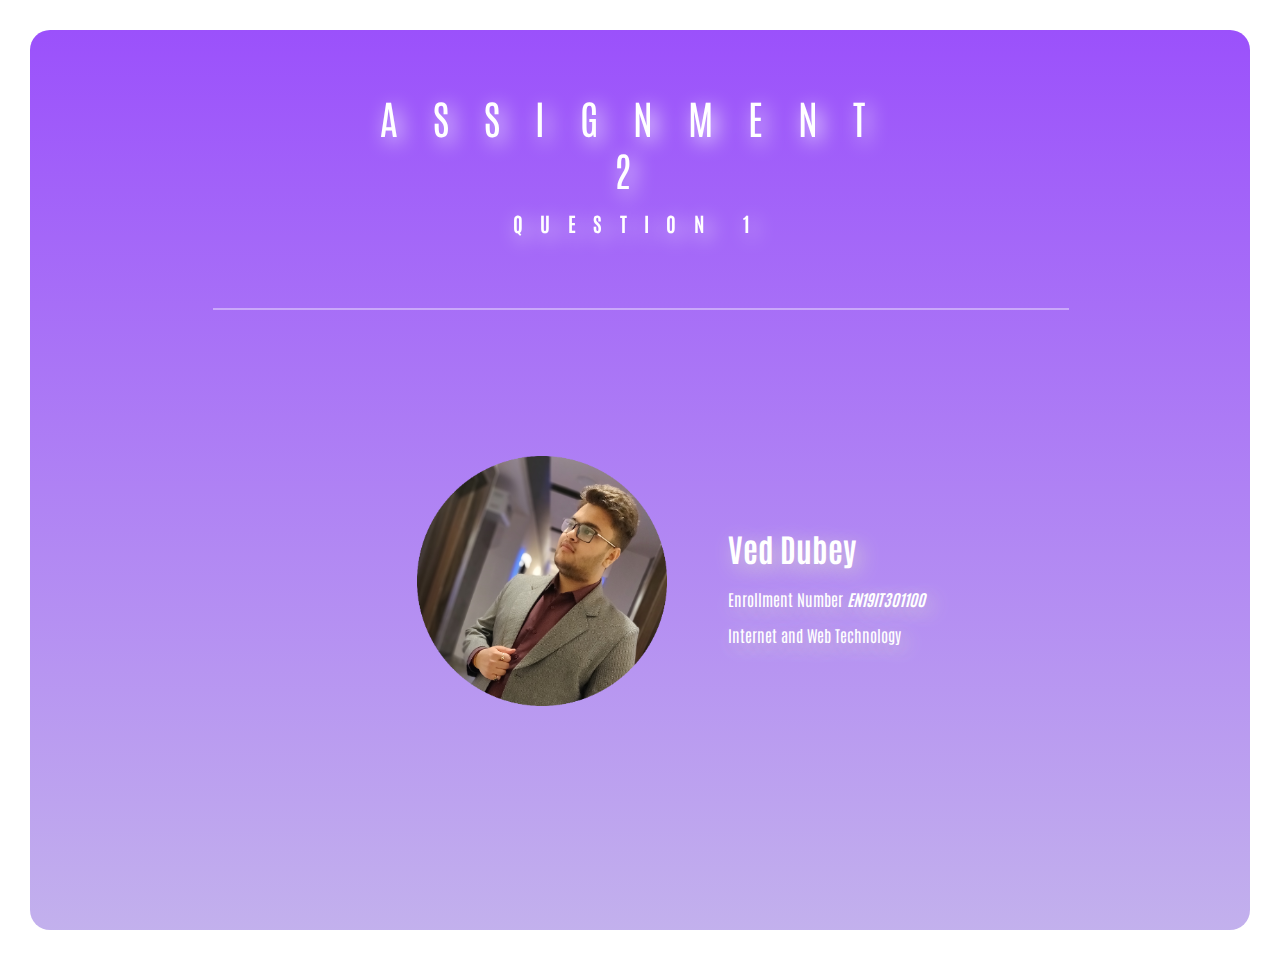
<file: Assignment2_Question1.html>
<!DOCTYPE html>
<html lang="en">
<head>
    <meta charset="UTF-8">
    <meta http-equiv="X-UA-Compatible" content="IE=edge">
    <meta name="viewport" content="width=device-width, initial-scale=1.0">
    <link
        href="https://fonts.googleapis.com/css2?family=Antonio:wght@300&family=Barlow:wght@200&family=Inconsolata:wght@300&display=swap"
        rel="stylesheet">
    <title>Assignment2_Question1</title>

    <style>
        body{
            margin: 0px;
            box-sizing: border-box;
        }

        .header {
            display: block;
            margin: 30px;
        }

        .header1 {
            height: 100vh;
            background-image: linear-gradient(to bottom, rgba(144, 62, 251, 0.9), rgba(188, 168, 235, 0.9));
            background-size: cover;
            background-position: top;
            position: relative;
            /* clip-path: polygon(0 0, 100% 0, 100% 75vh, 0 100%); */
            border-radius: 20px;
        }

        .textbox {
            font-family: 'Antonio', sans-serif;
            /* font-family: 'Barlow', sans-serif;
            font-family: 'Inconsolata', monospace; */
            position: absolute;
            top: 17%;
            left: 50%;
            transform: translate(-50%, -50%);
            text-align: center;
        }

        .heading_primary {
            color: #ffffff;
            text-transform: uppercase;
            backface-visibility: hidden;
            margin-bottom: 60px;
        }

        .heading_primary_main {
            display: block;
            color: #ffffff;
            text-align: center;
            font-size: 40px;
            font-weight: 400;
            letter-spacing: 35px;
            text-shadow: 5px 5px 20px #ffffff;
            animation-name: moveInLeft;
            /* animation-duration: 1s;
            animation-timing-function: ease-out; */
        }

        .heading_primary_sub {
            display: block;
            color: #ffffff;
            text-align: center;
            display: block;
            font-size: 20px;
            font-weight: 700;
            margin-top: 15px;
            letter-spacing: 17.4px;
            text-shadow: 5px 5px 20px #ffffff;
            /* animation: moveInRight 1s ease-out; */
        }

        
        .hr_1{
            position: absolute;
            border : 1px solid #ffffff;
            top: 30%;
            width: 70%;
            left: 15%;
            opacity: 0.4;
        }
        
        .section_1{
            display: block;
            position: absolute;
            top: 45%;
            left : 30%;
            
        }

        .content_1{
            padding-left: 40px;
            text-shadow: 5px 5px 20px #dbd3d3;
            color: white;
            font-family: 'Antonio', sans-serif;
        }

    </style>
</head>
<body>
    <header class="header">
        <div class="header1">
            <!-- <nav class="navbar">
                <ul>
                    <li><a href="#">About</a></li>
                    <li><a href="">Contact Us</a></li>
                </ul>
            </nav> -->
            <div class="textbox">
                <h1 class="heading_primary">
                    <span class="heading_primary_main">Assignment 2</span>
                    <span class="heading_primary_sub">Question 1</span>
                </h1>
            </div>
            <hr class="hr_1">

            <div class="section_1">
                <table cellspacing="20">
                    <tr>
                        <td><a href="https://mail.google.com/mail/u/0/#inbox" target="_blank"><img src="Picture4.png" alt="My Profile Picture"></a></td>
                        <td class="content_1">
                            <h1>Ved Dubey</h2>
                            <p>Enrollment Number<em> <strong>EN19IT301100</strong></em></p>
                            <p>Internet and Web Technology</p>
                        </td>
                    </tr>
                </table>
            </div>


        </div>
    </header>
</body>
</html>
</file>
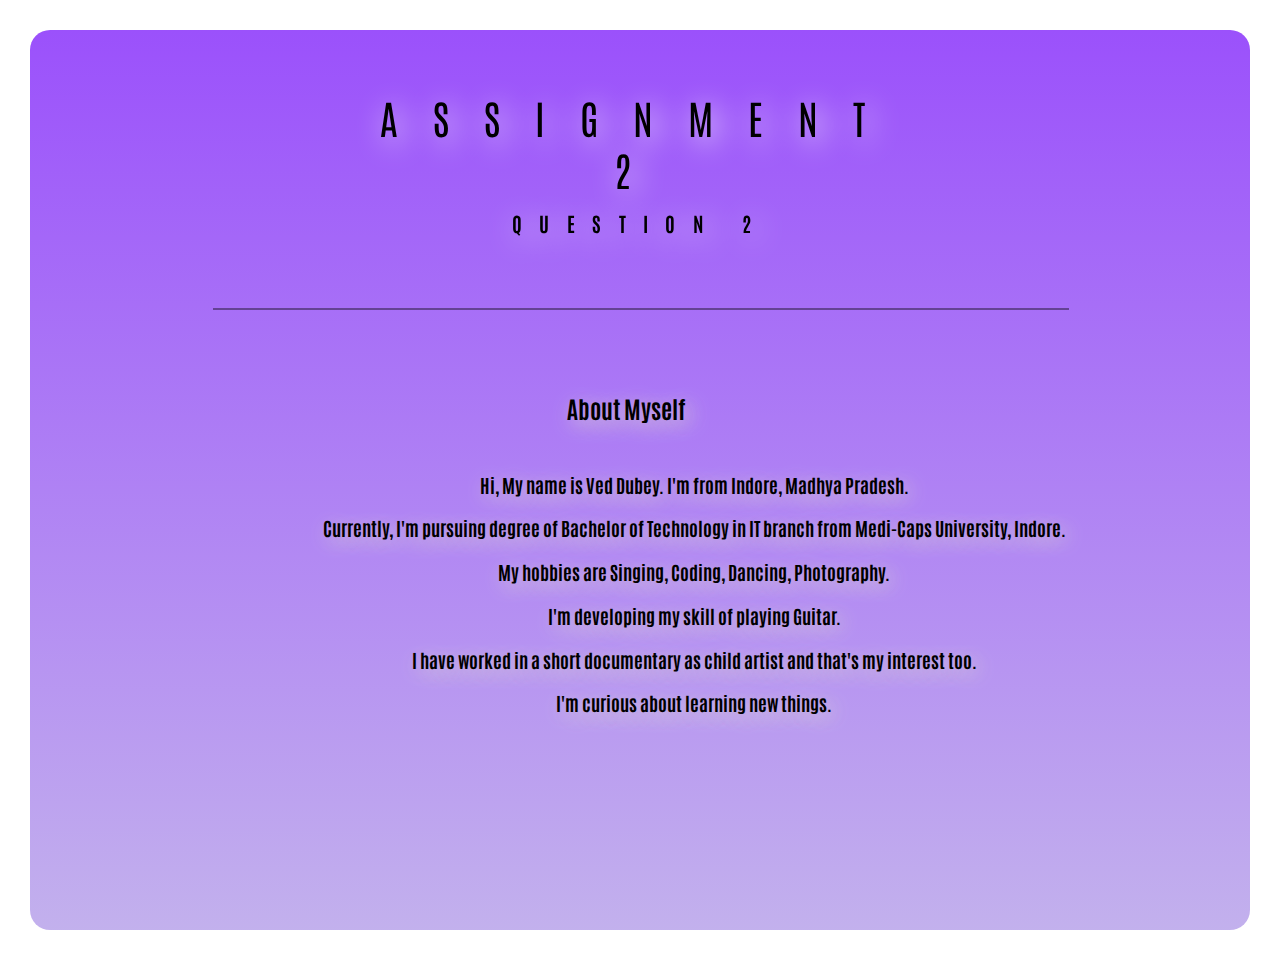
<file: Assignment2_Question2.html>
<!DOCTYPE html>
<html lang="en">
<head>
    <meta charset="UTF-8">
    <meta http-equiv="X-UA-Compatible" content="IE=edge">
    <meta name="viewport" content="width=device-width, initial-scale=1.0">
    <link
        href="https://fonts.googleapis.com/css2?family=Antonio:wght@300&family=Barlow:wght@200&family=Inconsolata:wght@300&display=swap"
        rel="stylesheet">
    <title>Assignment2_Question2</title>

    <style>
        body{
            margin: 0px;
            box-sizing: border-box;
        }

        .header {
            display: block;
            margin: 30px;
        }

        .header1 {
            height: 100vh;
            background-image: linear-gradient(to bottom, rgba(144, 62, 251, 0.9), rgba(188, 168, 235, 0.9));
            background-size: cover;
            background-position: top;
            position: relative;
            /* clip-path: polygon(0 0, 100% 0, 100% 75vh, 0 100%); */
            border-radius: 20px;
        }

        .textbox {
            font-family: 'Antonio', sans-serif;
            /* font-family: 'Barlow', sans-serif;
            font-family: 'Inconsolata', monospace; */
            position: absolute;
            top: 17%;
            left: 50%;
            transform: translate(-50%, -50%);
            text-align: center;
        }

        .heading_primary {
            color: #000000;
            text-transform: uppercase;
            backface-visibility: hidden;
            margin-bottom: 60px;
        }

        .heading_primary_main {
            display: block;
            color: #000000;
            text-align: center;
            font-size: 40px;
            font-weight: 400;
            letter-spacing: 35px;
            text-shadow: 5px 5px 30px #ffffff;
            animation-name: moveInLeft;
            /* animation-duration: 1s;
            animation-timing-function: ease-out; */
        }

        .heading_primary_sub {
            display: block;
            color: #000000;
            text-align: center;
            display: block;
            font-size: 20px;
            font-weight: 700;
            margin-top: 15px;
            letter-spacing: 17.4px;
            text-shadow: 5px 5px 30px #ffffff;
            /* animation: moveInRight 1s ease-out; */
        }

        
        .hr_1{
            position: absolute;
            border : 1px solid #000000;
            top: 30%;
            width: 70%;
            left: 15%;
            opacity: 0.4;
        }

        .about_heading{
            position: absolute;
            top: 38%;
            left: 44%;
            font-family: 'Antonio', sans-serif;
            text-shadow: 5px 5px 20px #dbd3d3;
        }
        
        .section_1{
            display: block;
            position: absolute;
            top: 47%;
            left : 24%;
            text-align: center;
            text-shadow: 5px 5px 20px #dbd3d3;
            color: rgb(0, 0, 0);
            font-family: 'Antonio', sans-serif;
            
        }

        .content_1{
            padding-left: 40px;
            
        }

    </style>
</head>
<body>
    <header class="header">
        <div class="header1">
            <div class="textbox">
                <h1 class="heading_primary">
                    <span class="heading_primary_main">Assignment 2</span>
                    <span class="heading_primary_sub">Question 2</span>
                </h1>
            </div>
            <hr class="hr_1">

            <h2 class="about_heading">About Myself</h2>

            <div class="section_1">
                <h3>Hi, My name is Ved Dubey. I'm from Indore, Madhya Pradesh.</h3>
                <h3>Currently, I'm pursuing degree of Bachelor of Technology in IT branch from Medi-Caps University, Indore.</h3>
                <h3>My hobbies are Singing, Coding, Dancing, Photography.</h3>
                <h3>I'm developing my skill of playing Guitar.</h3>
                <h3>I have worked in a short documentary as child artist and that's my interest too.</h3>
                <h3>I'm curious about learning new things.</h3>
            </div>


        </div>
    </header>
</body>
</html>
</file>
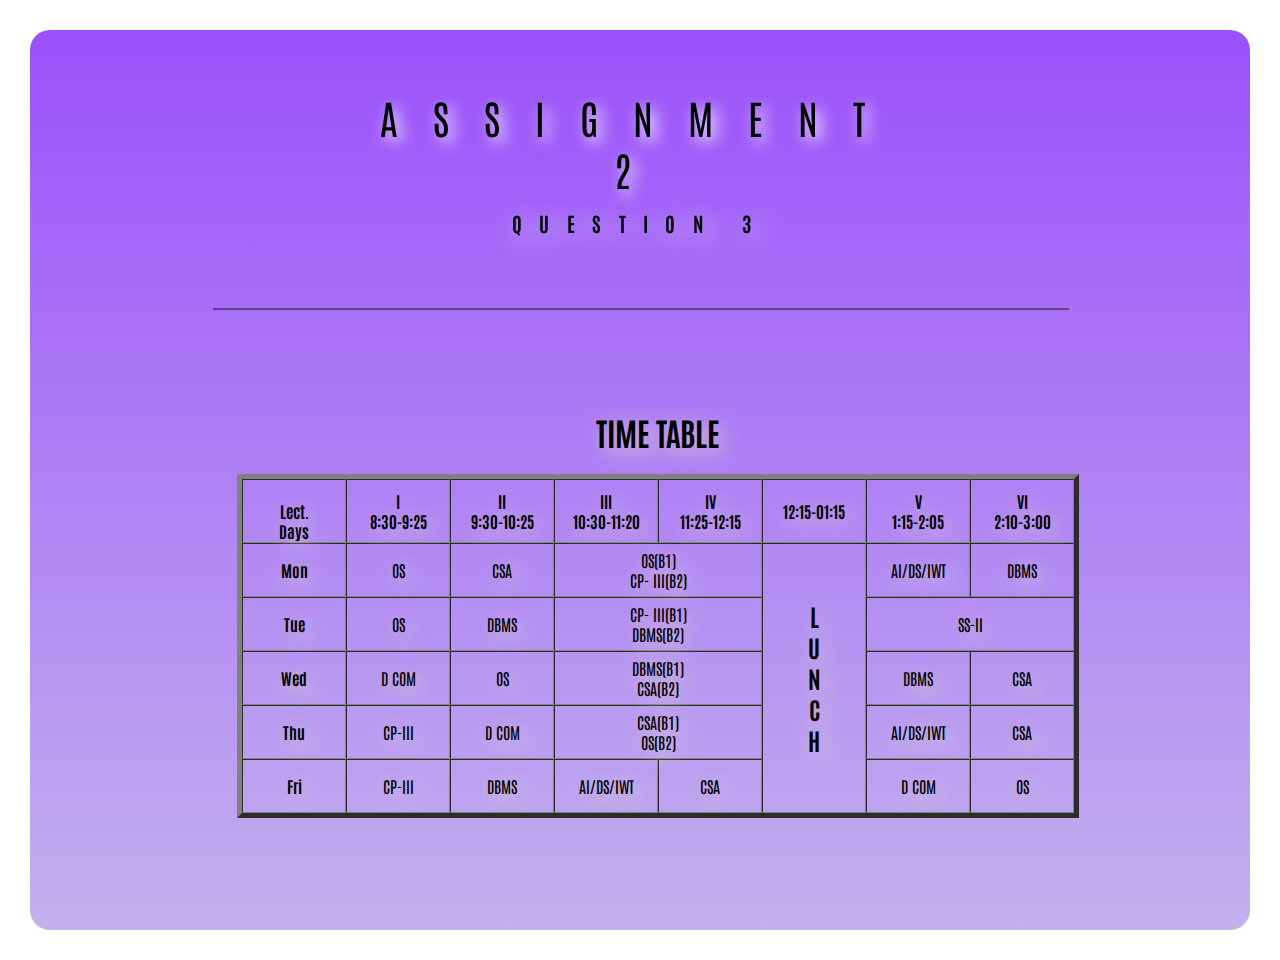
<file: Assignment2_Question3.html>
<!DOCTYPE html>
<html lang="en">

<head>
    <meta charset="UTF-8">
    <meta http-equiv="X-UA-Compatible" content="IE=edge">
    <meta name="viewport" content="width=device-width, initial-scale=1.0">
    <link
        href="https://fonts.googleapis.com/css2?family=Antonio:wght@300&family=Barlow:wght@200&family=Inconsolata:wght@300&display=swap"
        rel="stylesheet">
    <title>Assignment2_Question3</title>

    <style>
        body {
            margin: 0px;
            box-sizing: border-box;
        }

        .header {
            display: block;
            margin: 30px;
        }

        .header1 {
            height: 100vh;
            background-image: linear-gradient(to bottom, rgba(144, 62, 251, 0.9), rgba(188, 168, 235, 0.9));
            background-size: cover;
            background-position: top;
            position: relative;
            /* clip-path: polygon(0 0, 100% 0, 100% 75vh, 0 100%); */
            border-radius: 20px;
        }

        .textbox {
            font-family: 'Antonio', sans-serif;
            /* font-family: 'Barlow', sans-serif;
            font-family: 'Inconsolata', monospace; */
            position: absolute;
            top: 17%;
            left: 50%;
            transform: translate(-50%, -50%);
            text-align: center;
        }

        .heading_primary {
            color: #000000;
            text-transform: uppercase;
            backface-visibility: hidden;
            margin-bottom: 60px;
        }

        .heading_primary_main {
            display: block;
            color: #000000;
            text-align: center;
            font-size: 40px;
            font-weight: 400;
            letter-spacing: 35px;
            text-shadow: 5px 5px 15px #ffffff;
            animation-name: moveInLeft;
            /* animation-duration: 1s;
            animation-timing-function: ease-out; */
        }

        .heading_primary_sub {
            display: block;
            color: #000000;
            text-align: center;
            display: block;
            font-size: 20px;
            font-weight: 700;
            margin-top: 15px;
            letter-spacing: 17.4px;
            text-shadow: 5px 5px 25px #ffffff;
            /* animation: moveInRight 1s ease-out; */
        }


        .hr_1 {
            position: absolute;
            border: 1px solid #000000;
            top: 30%;
            width: 70%;
            left: 15%;
            opacity: 0.4;
        }

        .section_1 {
            display: block;
            position: absolute;
            top: 40%;
            left: 17%;
            text-align: center;
            text-shadow: 5px 5px 20px #dbd3d3;
            color: rgb(0, 0, 0);
            font-family: 'Antonio', sans-serif;

        }

        .content_1 {
            padding-left: 40px;

        }
    </style>
</head>

<body>
    <header class="header">
        <div class="header1">
            <div class="textbox">
                <h1 class="heading_primary">
                    <span class="heading_primary_main">Assignment 2</span>
                    <span class="heading_primary_sub">Question 3</span>
                </h1>
            </div>
            <hr class="hr_1">

            <div class="section_1">
                <h1 align='center'>TIME TABLE</h1>
                <table border="5" cellspacing="0" align="center">
                    <tr>
                        <td align="center" height="50" width="100"><br>
                            <b>Lect.<br>Days</br></b>
                        </td>
                        <td align="center" height="50" width="100">
                            <b>I<br>8:30-9:25</b>
                        </td>
                        <td align="center" height="50" width="100">
                            <b>II<br>9:30-10:25</b>
                        </td>
                        <td align="center" height="50" width="100">
                            <b>III<br>10:30-11:20</b>
                        </td>
                        <td align="center" height="50" width="100">
                            <b>IV<br>11:25-12:15</b>
                        </td>
                        <td align="center" height="50" width="100">
                            <b>12:15-01:15</b>
                        </td>
                        <td align="center" height="50" width="100">
                            <b>V<br>1:15-2:05</b>
                        </td>
                        <td align="center" height="50" width="100">
                            <b>VI<br>2:10-3:00</b>
                        </td>
                    </tr>
                    <tr>
                        <td align="center" height="50">
                            <b>Mon</b>
                        </td>
                        <td align="center" height="50">OS</td>
                        <td align="center" height="50">CSA</td>
                        <td colspan="2" align="center" height="50">OS(B1)<br>CP-
                            III(B2)</br></td>
                        <td rowspan="6" align="center" height="50">
                            <h2>L<br>U<br>N<br>C<br>H</h2>
                        </td>
                        <td align="center" height="50">AI/DS/IWT</td>
                        <td align="center" height="50">DBMS</td>
                    </tr>
                    <tr>
                        <td align="center" height="50">
                            <b>Tue</b>
                        </td>
                        <td align="center" height="50">OS</td>
                        <td align="center" height="50">DBMS</td>
                        <td colspan="2" align="center" height="50">CP-
                            III(B1)<br>DBMS(B2)</br></td>
                        <td colspan="2" align="center" height="50">SS-II</td>
                    </tr>
                    <tr>
                        <td align="center" height="50">
                            <b>Wed</b>
                        </td>
                        <td align="center" height="50">D COM</td>
                        <td align="center" height="50">OS</td>
                        <td colspan="2" align="center" height="50">DBMS(B1)<br>CSA(B2)</br></td>
                        <td align="center" height="50">DBMS</td>
                        <td align="center" height="50">CSA</td>
                    </tr>
                    <tr>
                        <td align="center" height="50">
                            <b>Thu</b>
                        </td>
                        <td align="center" height="50">CP-III</td>
                        <td align="center" height="50">D COM</td>
                        <td colspan="2" align="center" height="50">CSA(B1)<br>OS(B2)</br></td>
                        <td align="center" height="50">AI/DS/IWT</td>
                        <td align="center" height="50">CSA</td>
                    </tr>
                    <tr>
                        <td align="center" height="50">
                            <b>Fri</b>
                        </td>
                        <td align="center" height="50">CP-III</td>
                        <td align="center" height="50">DBMS</td>
                        <td align="center" height="50">AI/DS/IWT</td>
                        <td align="center" height="50">CSA</td>
                        <td align="center" height="50">D COM</td>
                        <td align="center" height="50">OS</td>
                    </tr>
                </table>
            </div>


        </div>
    </header>
</body>

</html>
</file>
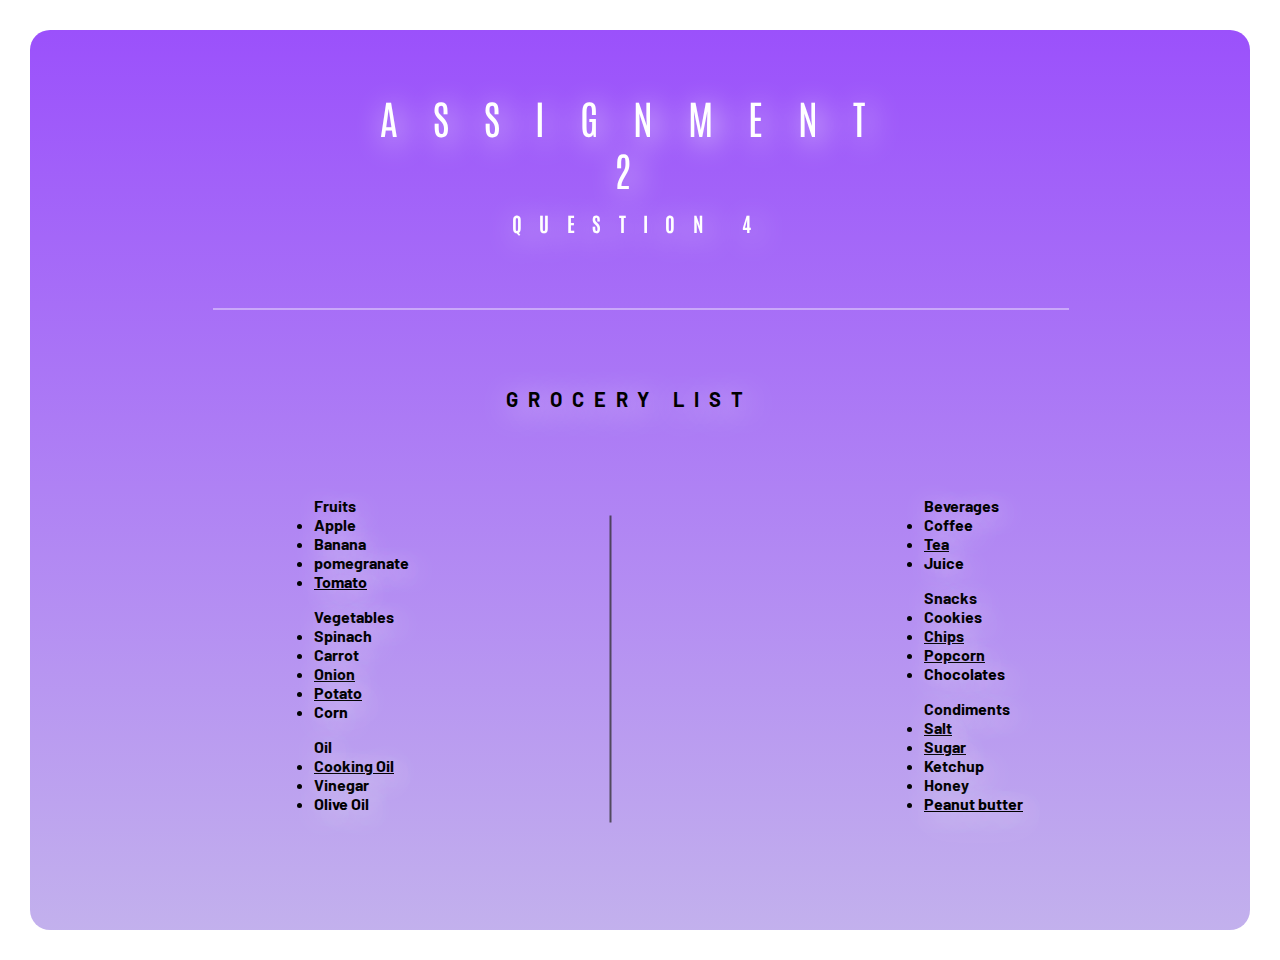
<file: Assignment2_Question4.html>
<!DOCTYPE html>
<html lang="en">
<head>
    <meta charset="UTF-8">
    <meta http-equiv="X-UA-Compatible" content="IE=edge">
    <meta name="viewport" content="width=device-width, initial-scale=1.0">
    <link
        href="https://fonts.googleapis.com/css2?family=Antonio:wght@300&family=Barlow:wght@200&family=Inconsolata:wght@300&display=swap"
        rel="stylesheet">
    <title>Assignment2_Question4</title>

    <style>
        body{
            margin: 0px;
            box-sizing: border-box;
        }

        .header {
            display: block;
            margin: 30px;
        }

        .header1 {
            height: 100vh;
            background-image: linear-gradient(to bottom, rgba(144, 62, 251, 0.9), rgba(188, 168, 235, 0.9));
            background-size: cover;
            background-position: top;
            position: relative;
            /* clip-path: polygon(0 0, 100% 0, 100% 75vh, 0 100%); */
            border-radius: 20px;
        }

        .textbox {
            font-family: 'Antonio', sans-serif;
            /* font-family: 'Barlow', sans-serif; */
            /* font-family: 'Inconsolata', monospace; */
            position: absolute;
            top: 17%;
            left: 50%;
            transform: translate(-50%, -50%);
            text-align: center;
        }

        .heading_primary {
            color: #ffffff;
            text-transform: uppercase;
            backface-visibility: hidden;
            margin-bottom: 60px;
        }

        .heading_primary_main {
            display: block;
            color: #ffffff;
            text-align: center;
            font-size: 40px;
            font-weight: 400;
            letter-spacing: 35px;
            text-shadow: 5px 5px 30px #ffffff;
            animation-name: moveInLeft;
            /* animation-duration: 1s;
            animation-timing-function: ease-out; */
        }

        .heading_primary_sub {
            display: block;
            color: #ffffff;
            text-align: center;
            display: block;
            font-size: 20px;
            font-weight: 700;
            margin-top: 15px;
            letter-spacing: 17.4px;
            text-shadow: 5px 5px 30px #ffffff;
            /* animation: moveInRight 1s ease-out; */
        }

        
        .hr_1{
            position: absolute;
            border : 1px solid #ffffff;
            top: 30%;
            width: 70%;
            left: 15%;
            opacity: 0.4;
        }
        
        /* .section_1{
            display: block;
            position: absolute;
            top: 38%;
            left : 40%;
            text-shadow: 5px 5px 20px #dbd3d3;
            color: rgb(0, 0, 0);
            font-family: 'Antonio', sans-serif;
            
        } */

        .topic_heading{
            display: block;

            font-family: 'Barlow', sans-serif;

            font-weight: bold;

            position: absolute;
            top: 38%;
            left : 39%;
            
            color: #000000;
            text-align: center;
            display: block;

            font-size: 20px;
            font-weight: 700;
            margin-top: 15px;
            letter-spacing: 10px;
            text-shadow: 5px 5px 30px #ffffff
        }

        .list{
            text-shadow: 5px 5px 30px #ffffff;
            color: #000000;
        }

        .list_1{
            position:absolute;
            top: 50%;
            left: 20%;
            font-weight: bold;
            /* font-family: 'Antonio', sans-serif; */
            font-family: 'Barlow', sans-serif;
            /* font-family: 'Inconsolata', monospace; */
        }

        .partition{
            position: absolute;
            border: 1px solid rgba(44, 43, 43, 0.74);
            width: 25%;
            top: 70%;
            left: 35%;
            transform: rotate(90deg);
        }


        .list_2{
            position:absolute;
            top: 50%;
            left: 70%;
            font-weight: bold;
            /* font-family: 'Antonio', sans-serif; */
            font-family: 'Barlow', sans-serif;
            /* font-family: 'Inconsolata', monospace; */
        }

    </style>
</head>
<body>
    <header class="header">
        <div class="header1">
            <div class="textbox">
                <h1 class="heading_primary">
                    <span class="heading_primary_main">Assignment 2</span>
                    <span class="heading_primary_sub">Question 4</span>
                </h1>
            </div>
            <hr class="hr_1">

            <div class="section_1">
                <h3 class="topic_heading">GROCERY LIST</h3>
                <div class="list">
                    <div class="list_1">
                        <ul class="fruits">Fruits
                            <li>Apple</li>
                            <li>Banana</li>
                            <li>pomegranate</li>
                            <li><u>Tomato</u></li>
                        </ul>
                        <ul class="vegetables">Vegetables
                            <li>Spinach</li>
                            <li>Carrot</li>
                            <li><u>Onion</u></li>
                            <li><u>Potato</u></li>
                            <li>Corn</li>
                        </ul>
                        <ul class="oil">Oil
                            <li><u>Cooking Oil</u></li>
                            <li>Vinegar</li>
                            <li>Olive Oil</li>
                        </ul>
                    </div>

                    <hr class="partition">

                    <div class="list_2">
                        <ul class="beverages">Beverages
                            <li>Coffee</li>
                            <li><u>Tea</u></li>
                            <li>Juice</li>
                        </ul>
                        <ul class="snacks">Snacks
                            <li>Cookies</li>
                            <li><u>Chips</u></li>
                            <li><u>Popcorn</u></li>
                            <li>Chocolates</li>
                        </ul>
                        <ul class="condiments">Condiments
                            <li><u>Salt</u></li>
                            <li><u>Sugar</u></li>
                            <li>Ketchup</li>
                            <li>Honey</li>
                            <li><u>Peanut butter</u></li>
                        </ul>
                    </div>
                </div>
            </div>


        </div>
    </header>
</body>
</html>
</file>
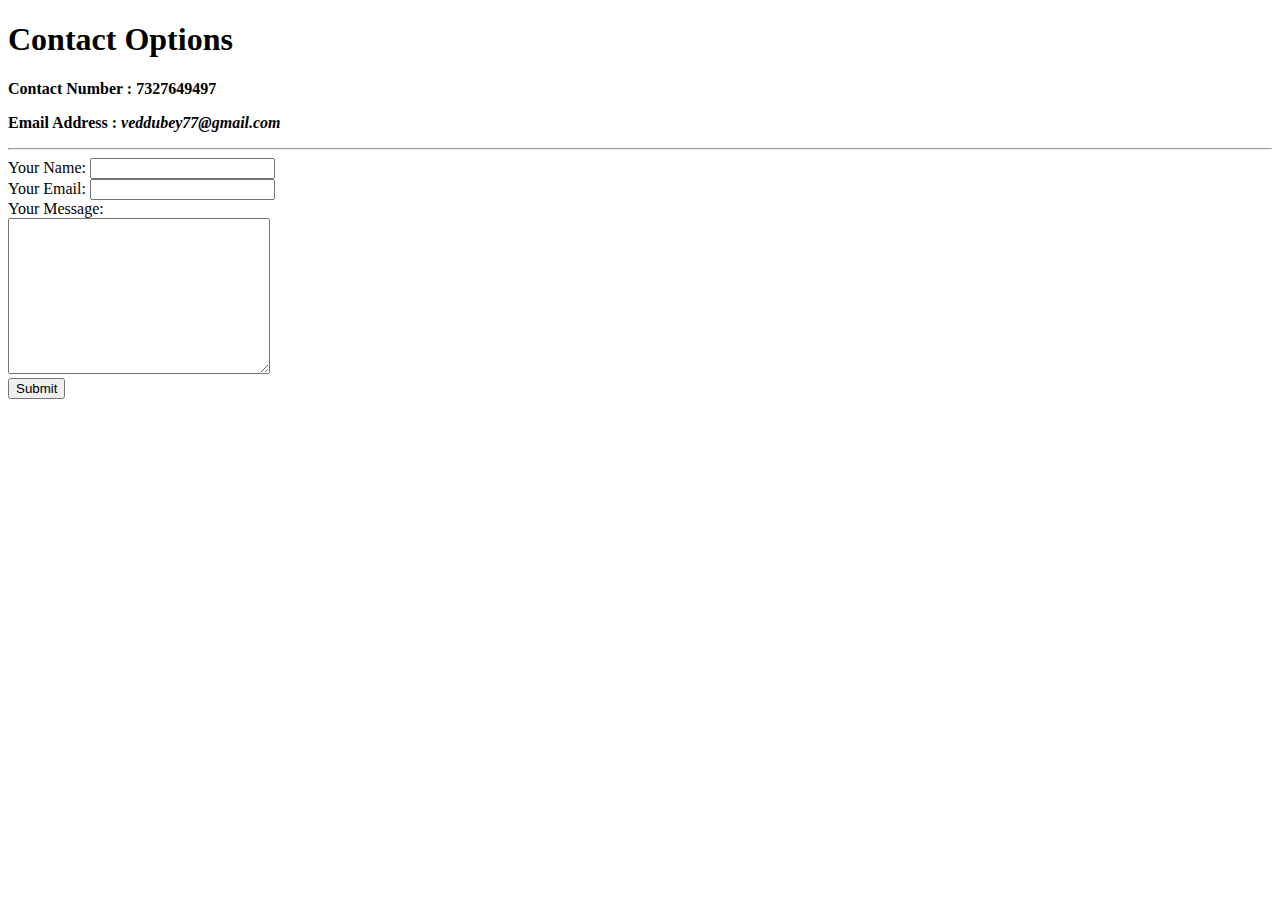
<file: ContactUs.html>
<!DOCTYPE html>
<html>

<head>
    <meta charset="utf-8">
    <title>Contact Details ☏</title>
</head>

<body>
    <h1>Contact Options</h1>
    <p><strong>Contact Number : 7327649497</strong></p>
    <p><strong>Email Address : <em>veddubey77@gmail.com</em></strong></p>

    <hr>
    <form class="" action="index.html" method="post">
        <label>Your Name:</label>
        <input type="text" name="" value=""><br>

        <label>Your Email:</label>
        <input type="email" name="" value=""><br>

        <label>Your Message:</label><br>
        <textarea name="name" rows="10" cols="30"></textarea><br>
        <input type="submit" name="">
    </form>
</body>

</html>
</file>
